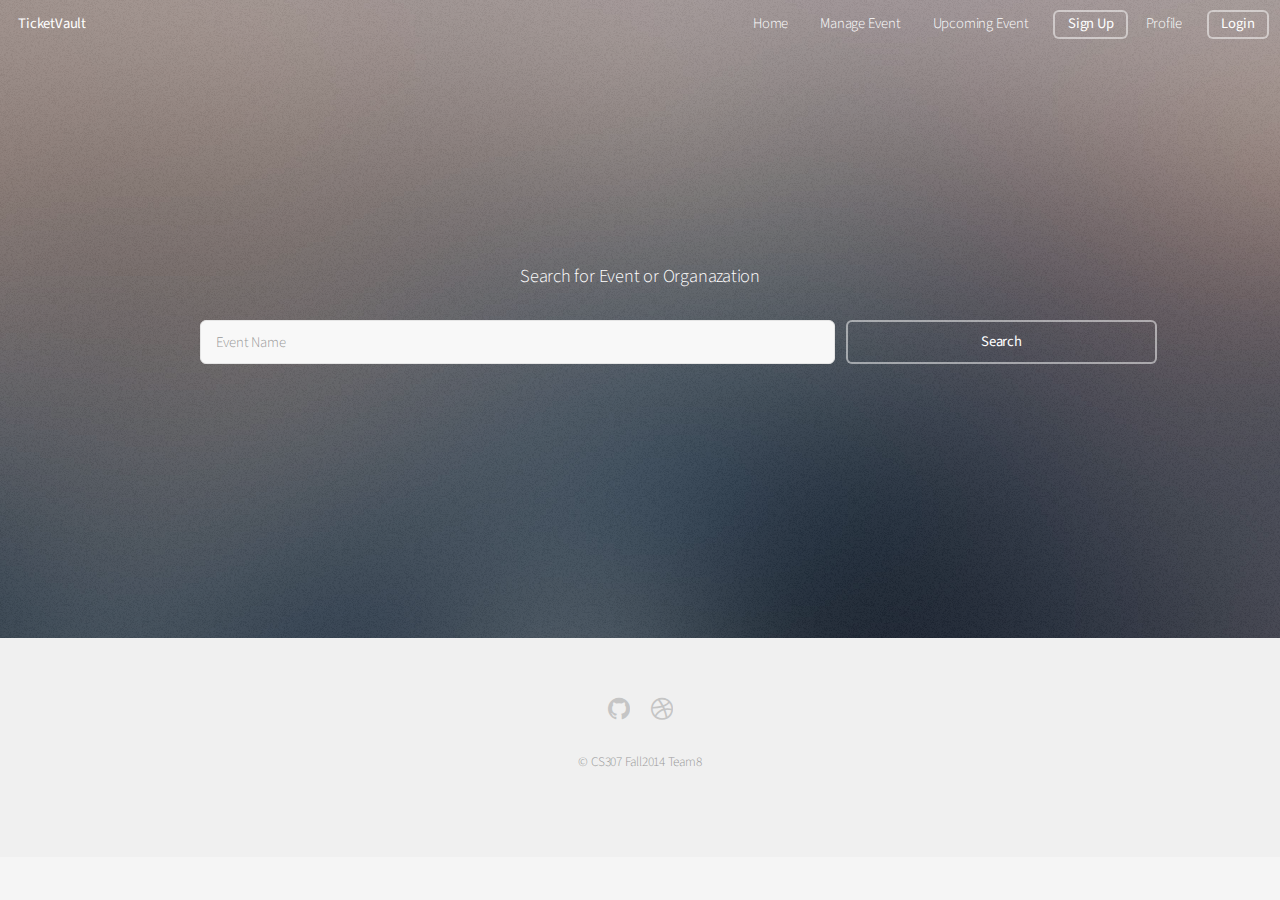
<file: HTML&CSS/index.html>
<!DOCTYPE HTML>
<!--
	Alpha by HTML5 UP
	html5up.net | @n33co
	Free for personal and commercial use under the CCA 3.0 license (html5up.net/license)
-->
<html>
	<head>
		<title>TicketVault</title>
		<meta http-equiv="content-type" content="text/html; charset=utf-8" />
		<meta name="description" content="" />
		<meta name="keywords" content="" />
		<!--[if lte IE 8]><script src="css/ie/html5shiv.js"></script><![endif]-->
		<script src="js/jquery.min.js"></script>
		<script src="js/jquery.dropotron.min.js"></script>
		<script src="js/jquery.scrollgress.min.js"></script>
		<script src="js/skel.min.js"></script>
		<script src="js/skel-layers.min.js"></script>
		<script src="js/init.js"></script>
		<script src="js/dropdown.js"></script>
		<noscript>
			<link rel="stylesheet" href="css/skel.css" />
			<link rel="stylesheet" href="css/style.css" />
			<link rel="stylesheet" href="css/style-wide.css" />
		</noscript>
		<!--[if lte IE 8]><link rel="stylesheet" href="css/ie/v8.css" /><![endif]-->
	</head>
	
	
	
	
	
	<body class="landing">
		<!-- Header -->
			<header id="header" class="alt">
				<h1><a href="index.html">TicketVault</a></h1>
				<nav id="nav">
					<ul>
						<li><a href="index.html" >Home</a></li>
						<li><a href="index.html" >Manage Event</a></li>
						<li><a href="index.html" >Upcoming Event</a></li>
						<li><a href="signup.html" class="button">Sign Up</a></li>
						<li><a href="profile.html" >Profile</a></li>
						<li><a href="login.html" class="button">Login</a></li>
					</ul>
				</nav>
			</header>
			
			

			
		<!-- banner -->
			<section id="banner">
				
				<p>Search for Event or Organazation</p>				
				<form>
					<div class="row uniform half collapse-at-2">
						<div class="6u">
							<input type="text"  placeholder="Event Name" />
						</div>
						<div class="3u">
							<input type="submit" value="Search" class="fit" />
						</div>
					</div>
				</form>
			</section>
			
		<!-- Footer -->
			<footer id="footer">
				<ul class="icons">
					<li><a href="https://github.com/TicketVault/TicketVault" class="icon fa-github"><span class="label">Github</span></a></li>
					<li><a href="https://www.cs.purdue.edu/homes/bxd/307/" class="icon fa-dribbble"><span class="label">Dribbble</span></a></li>

				<!--
					<li><a href="#" class="icon fa-twitter"><span class="label">Twitter</span></a></li>
					<li><a href="#" class="icon fa-facebook"><span class="label">Facebook</span></a></li>
					<li><a href="#" class="icon fa-instagram"><span class="label">Instagram</span></a></li>
					<li><a href="#" class="icon fa-github"><span class="label">Github</span></a></li>
					<li><a href="#" class="icon fa-dribbble"><span class="label">Dribbble</span></a></li>
					<li><a href="#" class="icon fa-google-plus"><span class="label">Google+</span></a></li>
					-->
				</ul>
				<ul class="copyright">
					<li>&copy; CS307 Fall2014 Team8</li>
				</ul>
			</footer>
						
	</body>
</html>
</file>
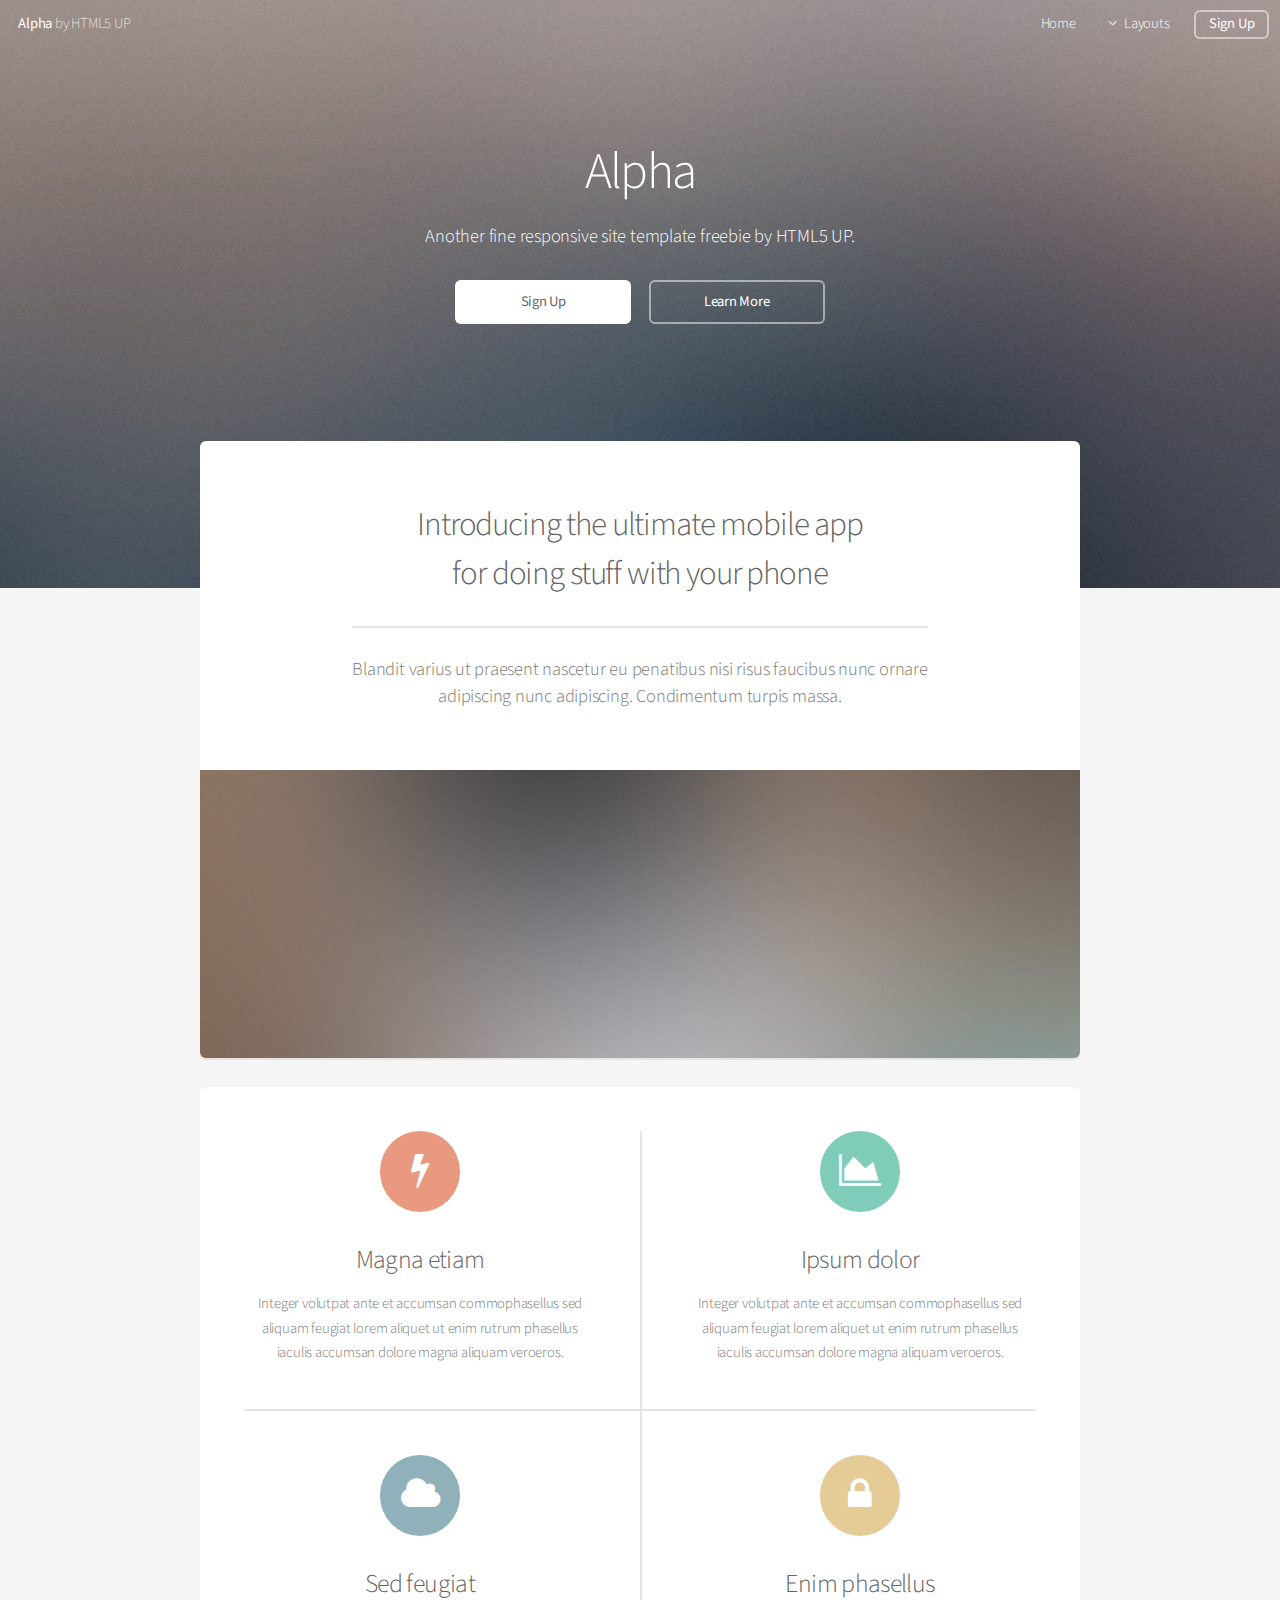
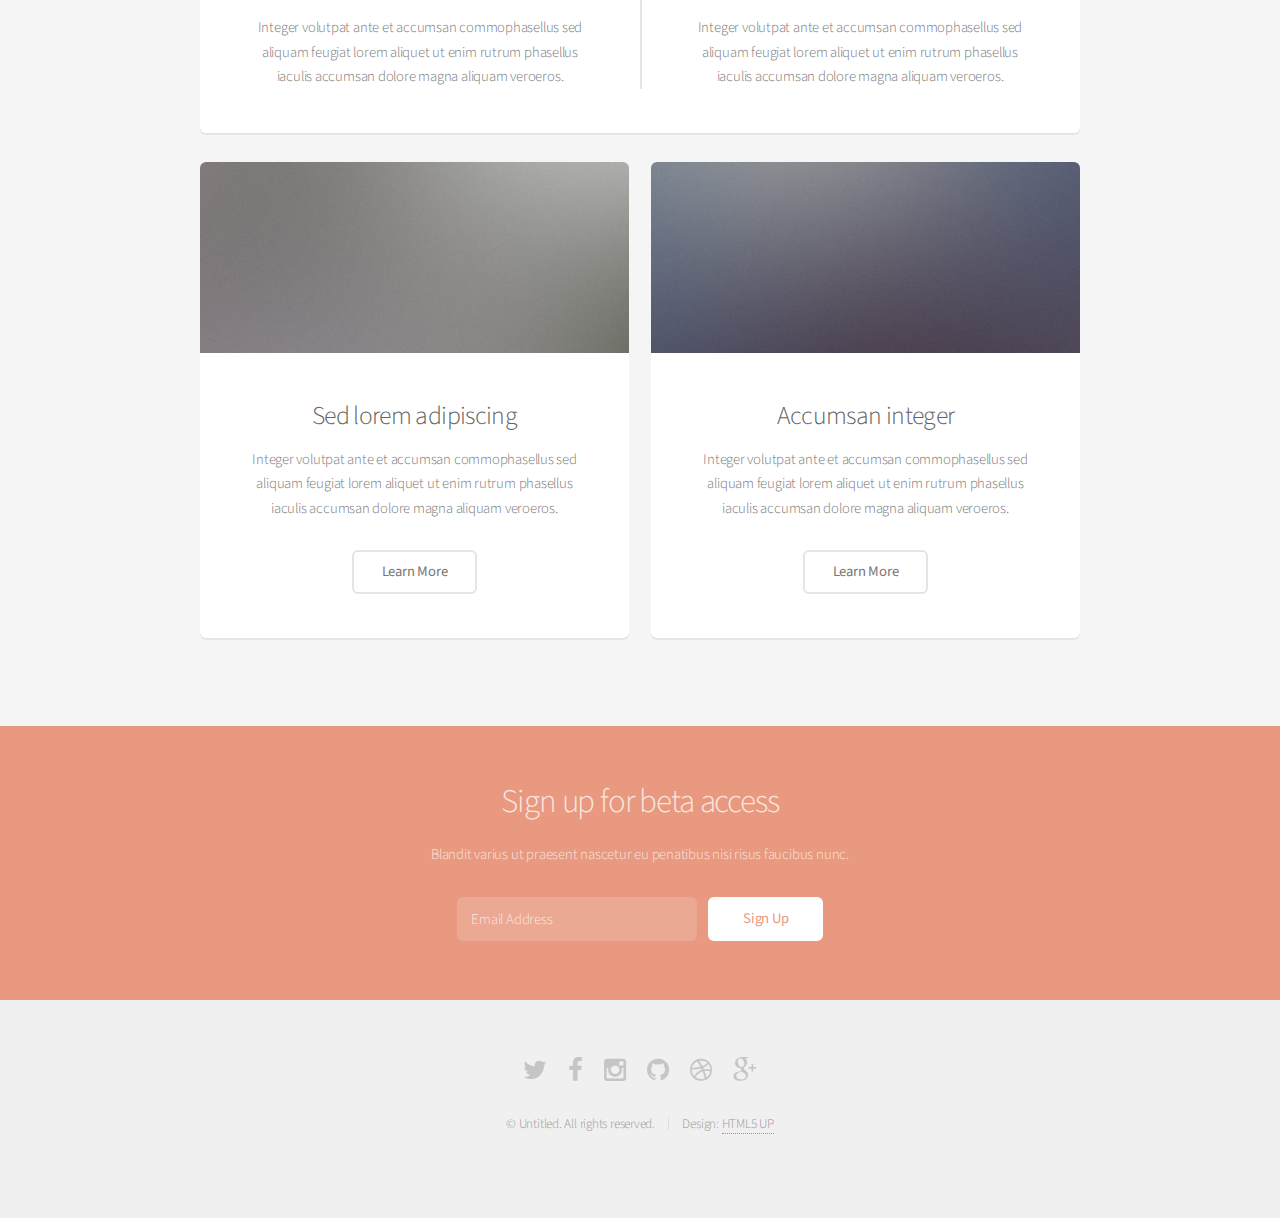
<file: Tamplate/index.html>
<!DOCTYPE HTML>
<!--
	Alpha by HTML5 UP
	html5up.net | @n33co
	Free for personal and commercial use under the CCA 3.0 license (html5up.net/license)
-->
<html>
	<head>
		<title>Alpha by HTML5 UP</title>
		<meta http-equiv="content-type" content="text/html; charset=utf-8" />
		<meta name="description" content="" />
		<meta name="keywords" content="" />
		<!--[if lte IE 8]><script src="css/ie/html5shiv.js"></script><![endif]-->
		<script src="js/jquery.min.js"></script>
		<script src="js/jquery.dropotron.min.js"></script>
		<script src="js/jquery.scrollgress.min.js"></script>
		<script src="js/skel.min.js"></script>
		<script src="js/skel-layers.min.js"></script>
		<script src="js/init.js"></script>
		<noscript>
			<link rel="stylesheet" href="css/skel.css" />
			<link rel="stylesheet" href="css/style.css" />
			<link rel="stylesheet" href="css/style-wide.css" />
		</noscript>
		<!--[if lte IE 8]><link rel="stylesheet" href="css/ie/v8.css" /><![endif]-->
	</head>
	<body class="landing">

		<!-- Header -->
			<header id="header" class="alt">
				<h1><a href="index.html">Alpha</a> by HTML5 UP</h1>
				<nav id="nav">
					<ul>
						<li><a href="index.html">Home</a></li>
						<li>
							<a href="" class="icon fa-angle-down">Layouts</a>
							<ul>
								<li><a href="generic.html">Generic</a></li>
								<li><a href="contact.html">Contact</a></li>
								<li><a href="elements.html">Elements</a></li>
								<li>
									<a href="">Submenu</a>
									<ul>
										<li><a href="#">Option One</a></li>
										<li><a href="#">Option Two</a></li>
										<li><a href="#">Option Three</a></li>
										<li><a href="#">Option Four</a></li>
									</ul>
								</li>
							</ul>
						</li>
						<li><a href="#" class="button">Sign Up</a></li>
					</ul>
				</nav>
			</header>

		<!-- Banner -->
			<section id="banner">
				<h2>Alpha</h2>
				<p>Another fine responsive site template freebie by HTML5 UP.</p>
				<ul class="actions">
					<li><a href="#" class="button special">Sign Up</a></li>
					<li><a href="#" class="button">Learn More</a></li>
				</ul>
			</section>

		<!-- Main -->
			<section id="main" class="container">
		
				<section class="box special">
					<header class="major">
						<h2>Introducing the ultimate mobile app
						<br />
						for doing stuff with your phone</h2>
						<p>Blandit varius ut praesent nascetur eu penatibus nisi risus faucibus nunc ornare<br />
						adipiscing nunc adipiscing. Condimentum turpis massa.</p>
					</header>
					<span class="image featured"><img src="images/pic01.jpg" alt="" /></span>
				</section>
						
				<section class="box special features">
					<div class="features-row">
						<section>
							<span class="icon major fa-bolt accent2"></span>
							<h3>Magna etiam</h3>
							<p>Integer volutpat ante et accumsan commophasellus sed aliquam feugiat lorem aliquet ut enim rutrum phasellus iaculis accumsan dolore magna aliquam veroeros.</p>
						</section>
						<section>
							<span class="icon major fa-area-chart accent3"></span>
							<h3>Ipsum dolor</h3>
							<p>Integer volutpat ante et accumsan commophasellus sed aliquam feugiat lorem aliquet ut enim rutrum phasellus iaculis accumsan dolore magna aliquam veroeros.</p>
						</section>
					</div>
					<div class="features-row">
						<section>
							<span class="icon major fa-cloud accent4"></span>
							<h3>Sed feugiat</h3>
							<p>Integer volutpat ante et accumsan commophasellus sed aliquam feugiat lorem aliquet ut enim rutrum phasellus iaculis accumsan dolore magna aliquam veroeros.</p>
						</section>
						<section>
							<span class="icon major fa-lock accent5"></span>
							<h3>Enim phasellus</h3>
							<p>Integer volutpat ante et accumsan commophasellus sed aliquam feugiat lorem aliquet ut enim rutrum phasellus iaculis accumsan dolore magna aliquam veroeros.</p>
						</section>
					</div>
				</section>
					
				<div class="row">
					<div class="6u">

						<section class="box special">
							<span class="image featured"><img src="images/pic02.jpg" alt="" /></span>
							<h3>Sed lorem adipiscing</h3>
							<p>Integer volutpat ante et accumsan commophasellus sed aliquam feugiat lorem aliquet ut enim rutrum phasellus iaculis accumsan dolore magna aliquam veroeros.</p>
							<ul class="actions">
								<li><a href="#" class="button alt">Learn More</a></li>
							</ul>
						</section>
						
					</div>
					<div class="6u">

						<section class="box special">
							<span class="image featured"><img src="images/pic03.jpg" alt="" /></span>
							<h3>Accumsan integer</h3>
							<p>Integer volutpat ante et accumsan commophasellus sed aliquam feugiat lorem aliquet ut enim rutrum phasellus iaculis accumsan dolore magna aliquam veroeros.</p>
							<ul class="actions">
								<li><a href="#" class="button alt">Learn More</a></li>
							</ul>
						</section>

					</div>
				</div>

			</section>
			
		<!-- CTA -->
			<section id="cta">
				
				<h2>Sign up for beta access</h2>
				<p>Blandit varius ut praesent nascetur eu penatibus nisi risus faucibus nunc.</p>
				
				<form>
					<div class="row uniform half collapse-at-2">
						<div class="8u">
							<input type="email" name="email" id="email" placeholder="Email Address" />
						</div>
						<div class="4u">
							<input type="submit" value="Sign Up" class="fit" />
						</div>
					</div>
				</form>
				
			</section>
			
		<!-- Footer -->
			<footer id="footer">
				<ul class="icons">
					<li><a href="#" class="icon fa-twitter"><span class="label">Twitter</span></a></li>
					<li><a href="#" class="icon fa-facebook"><span class="label">Facebook</span></a></li>
					<li><a href="#" class="icon fa-instagram"><span class="label">Instagram</span></a></li>
					<li><a href="#" class="icon fa-github"><span class="label">Github</span></a></li>
					<li><a href="#" class="icon fa-dribbble"><span class="label">Dribbble</span></a></li>
					<li><a href="#" class="icon fa-google-plus"><span class="label">Google+</span></a></li>
				</ul>
				<ul class="copyright">
					<li>&copy; Untitled. All rights reserved.</li><li>Design: <a href="http://html5up.net">HTML5 UP</a></li>
				</ul>
			</footer>

	</body>
</html>
</file>
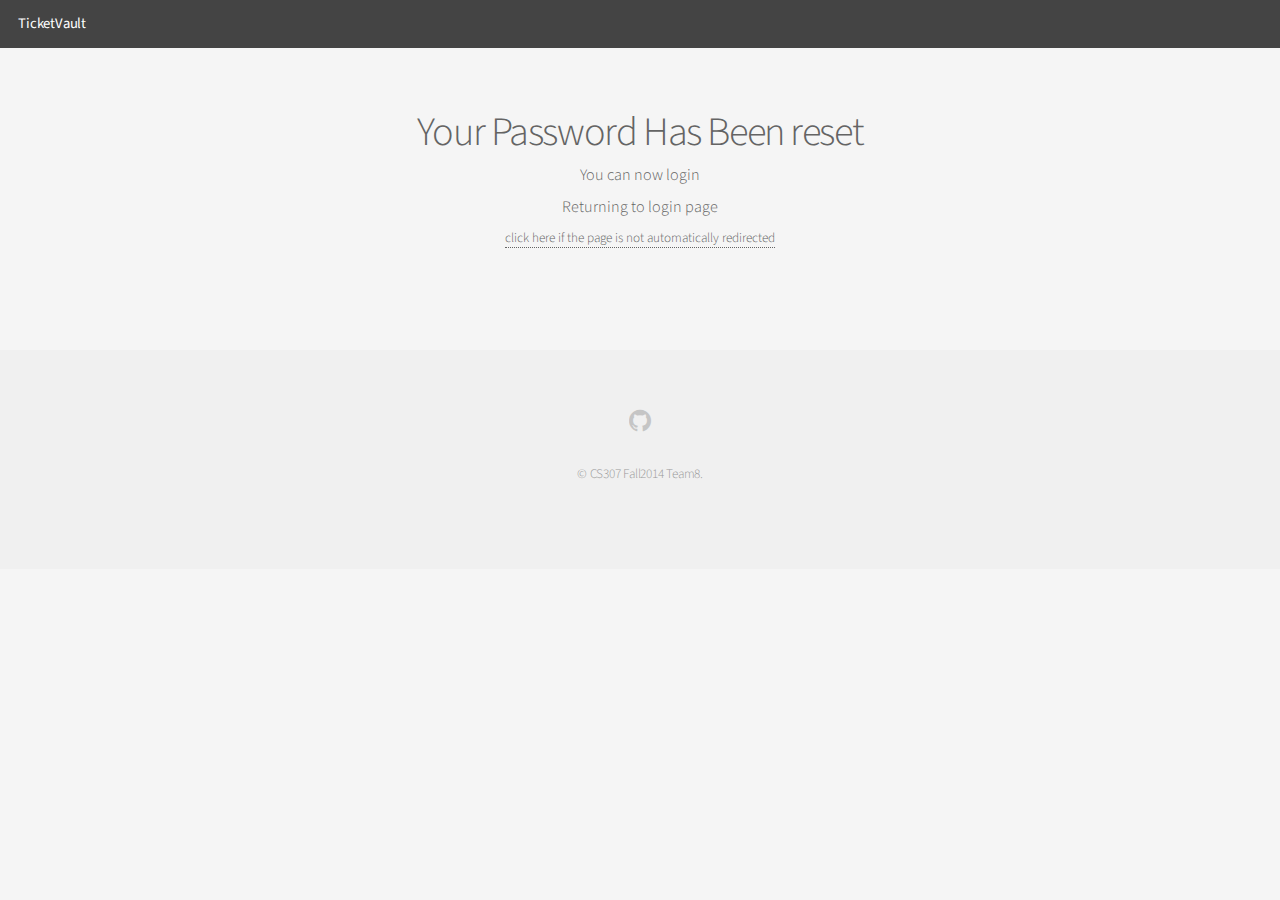
<file: HTML&CSS/change_pwd_ succeeds.html>
<!DOCTYPE HTML>
<!--
	Created by CS307 Team8 
	Using HTML5UP as tamplate
	Alpha by HTML5 UP
	html5up.net | @n33co
	Free for personal and commercial use under the CCA 3.0 license (html5up.net/license)
-->
<html>
	<head>
		<title>Succeeds - TicketVault</title>
		<meta http-equiv="content-type" content="text/html; charset=utf-8" />
		<meta name="description" content="" />
		<meta name="keywords" content="" />
		<!--[if lte IE 8]><script src="css/ie/html5shiv.js"></script><![endif]-->
		<script src="js/jquery.min.js"></script>
		<script src="js/jquery.dropotron.min.js"></script>
		<script src="js/jquery.scrollgress.min.js"></script>
		<script src="js/skel.min.js"></script>
		<script src="js/skel-layers.min.js"></script>
		<script src="js/init.js"></script>
		<noscript>
			<link rel="stylesheet" href="css/skel.css" />
			<link rel="stylesheet" href="css/style.css" />
			<link rel="stylesheet" href="css/style-wide.css" />
		</noscript>
		<!--[if lte IE 8]><link rel="stylesheet" href="css/ie/v8.css" /><![endif]-->
	</head>
	<body>
	
		<!-- Header -->
			<header id="header">
				<h1><a href="http://ticketvault.cu.cc">TicketVault</a></h1>
				
			</header>

		<!-- Main -->
			<section id="main" class="container small">
				<header>
					<h2>Your Password Has Been reset</h2>
					<h4>You can now login </h4>
					<h4></h4>
					<h4>Returning to login page</h4>
					<h5><a href="login.php">click here if the page is not automatically redirected</a></h5>
					<meta http-equiv="refresh" content="5;url=login.php" />
				</header>
				
			</section>
			
		<!-- Footer -->
			<footer id="footer">
				<ul class="icons">
					
					<li><a href="https://github.com/TicketVault/TicketVault" class="icon fa-github"><span class="label">Github</span></a></li>
				</ul>
				<ul class="copyright">
					<li>&copy; CS307 Fall2014 Team8.</li>
				</ul>
			</footer>

	</body>
</html>
</file>
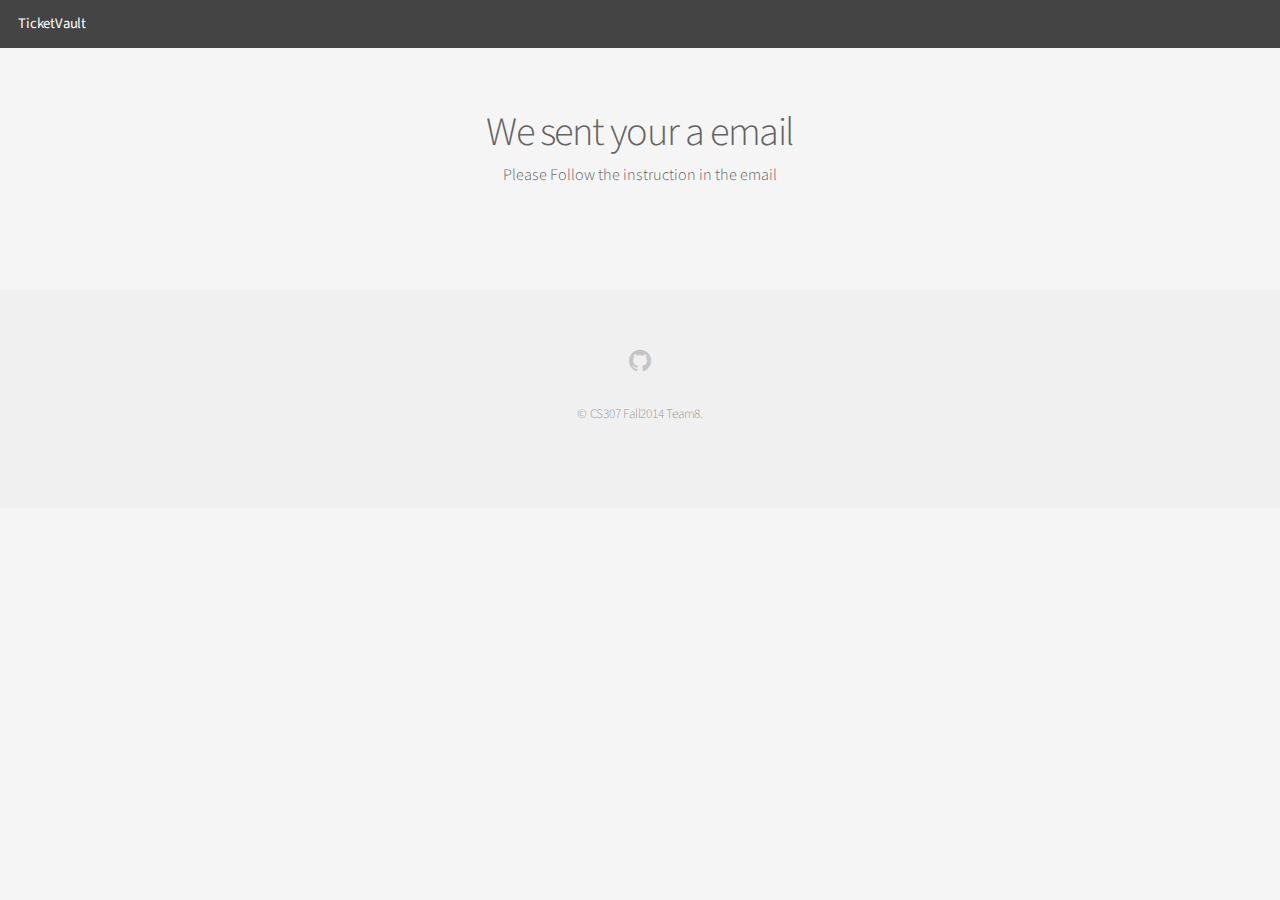
<file: HTML&CSS/change_pwd_emailsend.html>
<!DOCTYPE HTML>
<!--
	Created by CS307 Team8 
	Using HTML5UP as tamplate
	Alpha by HTML5 UP
	html5up.net | @n33co
	Free for personal and commercial use under the CCA 3.0 license (html5up.net/license)
-->
<html>
	<head>
		<title>Succeeds - TicketVault</title>
		<meta http-equiv="content-type" content="text/html; charset=utf-8" />
		<meta name="description" content="" />
		<meta name="keywords" content="" />
		<!--[if lte IE 8]><script src="css/ie/html5shiv.js"></script><![endif]-->
		<script src="js/jquery.min.js"></script>
		<script src="js/jquery.dropotron.min.js"></script>
		<script src="js/jquery.scrollgress.min.js"></script>
		<script src="js/skel.min.js"></script>
		<script src="js/skel-layers.min.js"></script>
		<script src="js/init.js"></script>
		<noscript>
			<link rel="stylesheet" href="css/skel.css" />
			<link rel="stylesheet" href="css/style.css" />
			<link rel="stylesheet" href="css/style-wide.css" />
		</noscript>
		<!--[if lte IE 8]><link rel="stylesheet" href="css/ie/v8.css" /><![endif]-->
	</head>
	<body>
	
		<!-- Header -->
			<header id="header">
				<h1><a href="http://ticketvault.cu.cc">TicketVault</a></h1>
				
			</header>

		<!-- Main -->
			<section id="main" class="container small">
				<header>
					<h2>We sent your a email</h2>
					<h4>Please Follow the instruction in the email</h4>
					<h4></h4>
				</header>
				
			</section>
			
		<!-- Footer -->
			<footer id="footer">
				<ul class="icons">
					
					<li><a href="https://github.com/TicketVault/TicketVault" class="icon fa-github"><span class="label">Github</span></a></li>
				</ul>
				<ul class="copyright">
					<li>&copy; CS307 Fall2014 Team8.</li>
				</ul>
			</footer>

	</body>
</html>
</file>
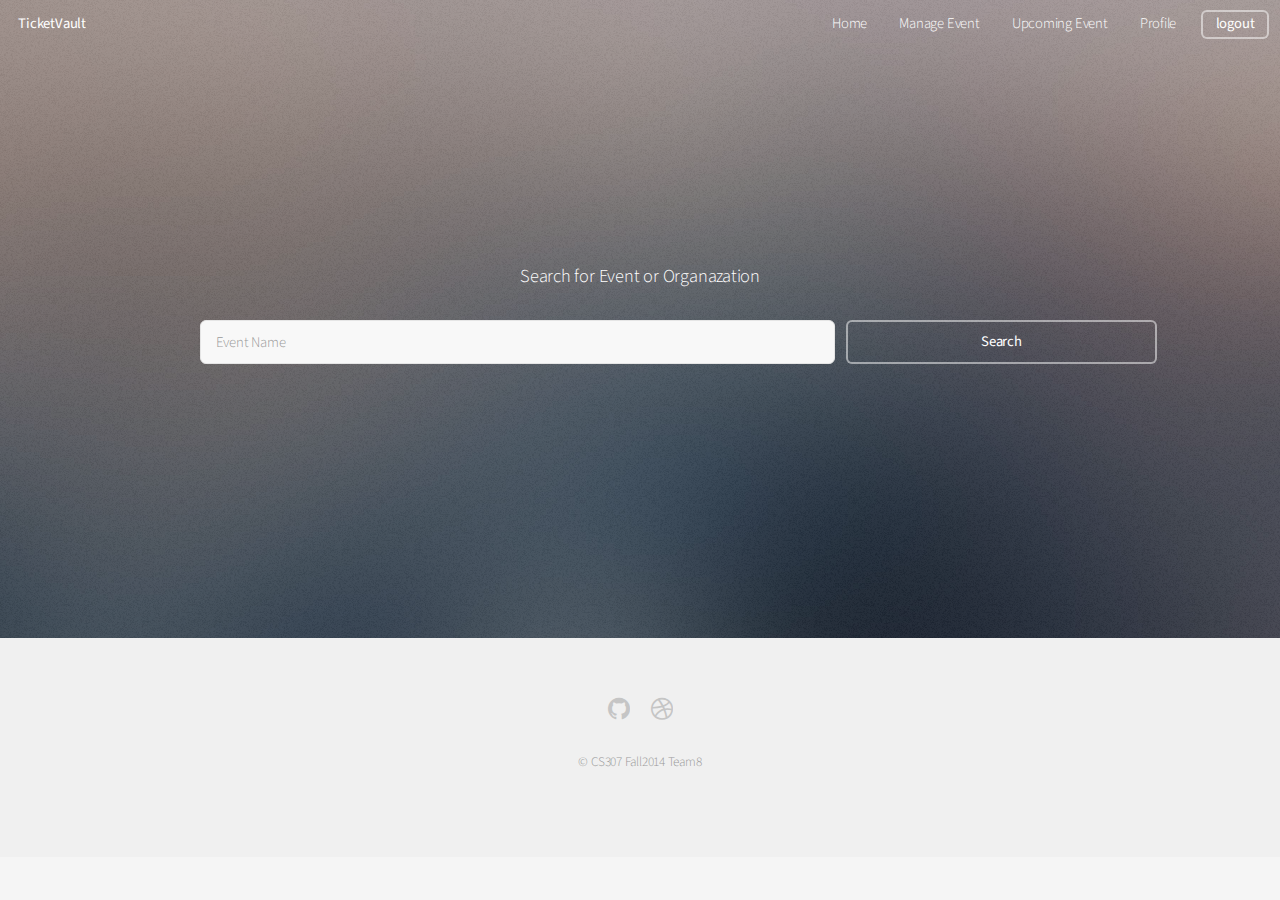
<file: HTML&CSS/index(loginMode).html>
<!DOCTYPE HTML>
<!--
	Alpha by HTML5 UP
	html5up.net | @n33co
	Free for personal and commercial use under the CCA 3.0 license (html5up.net/license)
-->
<html>
	<head>
		<title>TicketVault</title>
		<meta http-equiv="content-type" content="text/html; charset=utf-8" />
		<meta name="description" content="" />
		<meta name="keywords" content="" />
		<!--[if lte IE 8]><script src="css/ie/html5shiv.js"></script><![endif]-->
		<script src="js/jquery.min.js"></script>
		<script src="js/jquery.dropotron.min.js"></script>
		<script src="js/jquery.scrollgress.min.js"></script>
		<script src="js/skel.min.js"></script>
		<script src="js/skel-layers.min.js"></script>
		<script src="js/init.js"></script>
		<script src="js/dropdown.js"></script>
		<noscript>
			<link rel="stylesheet" href="css/skel.css" />
			<link rel="stylesheet" href="css/style.css" />
			<link rel="stylesheet" href="css/style-wide.css" />
		</noscript>
		<!--[if lte IE 8]><link rel="stylesheet" href="css/ie/v8.css" /><![endif]-->
	</head>
	
	
	
	
	
	<body class="landing">
		<!-- Header -->
			<header id="header" class="alt">
				<h1><a href="index.html">TicketVault</a></h1>
				<nav id="nav">
					<ul>
						<li><a href="index.html" >Home</a></li>
						<li><a href="index.html" >Manage Event</a></li>
						<li><a href="index.html" >Upcoming Event</a></li>
						<li><a href="profile.html" >Profile</a></li>
						<li><a href="" class="button">logout</a></li>
					</ul>
				</nav>
			</header>
			
			

			
		<!-- banner -->
			<section id="banner">
				
				<p>Search for Event or Organazation</p>				
				<form>
					<div class="row uniform half collapse-at-2">
						<div class="6u">
							<input type="text"  placeholder="Event Name" />
						</div>
						<div class="3u">
							<input type="submit" value="Search" class="fit" />
						</div>
					</div>
				</form>
			</section>
			
		<!-- Footer -->
			<footer id="footer">
				<ul class="icons">
					<li><a href="https://github.com/TicketVault/TicketVault" class="icon fa-github"><span class="label">Github</span></a></li>
					<li><a href="https://www.cs.purdue.edu/homes/bxd/307/" class="icon fa-dribbble"><span class="label">Dribbble</span></a></li>

				<!--
					<li><a href="#" class="icon fa-twitter"><span class="label">Twitter</span></a></li>
					<li><a href="#" class="icon fa-facebook"><span class="label">Facebook</span></a></li>
					<li><a href="#" class="icon fa-instagram"><span class="label">Instagram</span></a></li>
					<li><a href="#" class="icon fa-github"><span class="label">Github</span></a></li>
					<li><a href="#" class="icon fa-dribbble"><span class="label">Dribbble</span></a></li>
					<li><a href="#" class="icon fa-google-plus"><span class="label">Google+</span></a></li>
					-->
				</ul>
				<ul class="copyright">
					<li>&copy; CS307 Fall2014 Team8</li>
				</ul>
			</footer>
						
	</body>
</html>
</file>
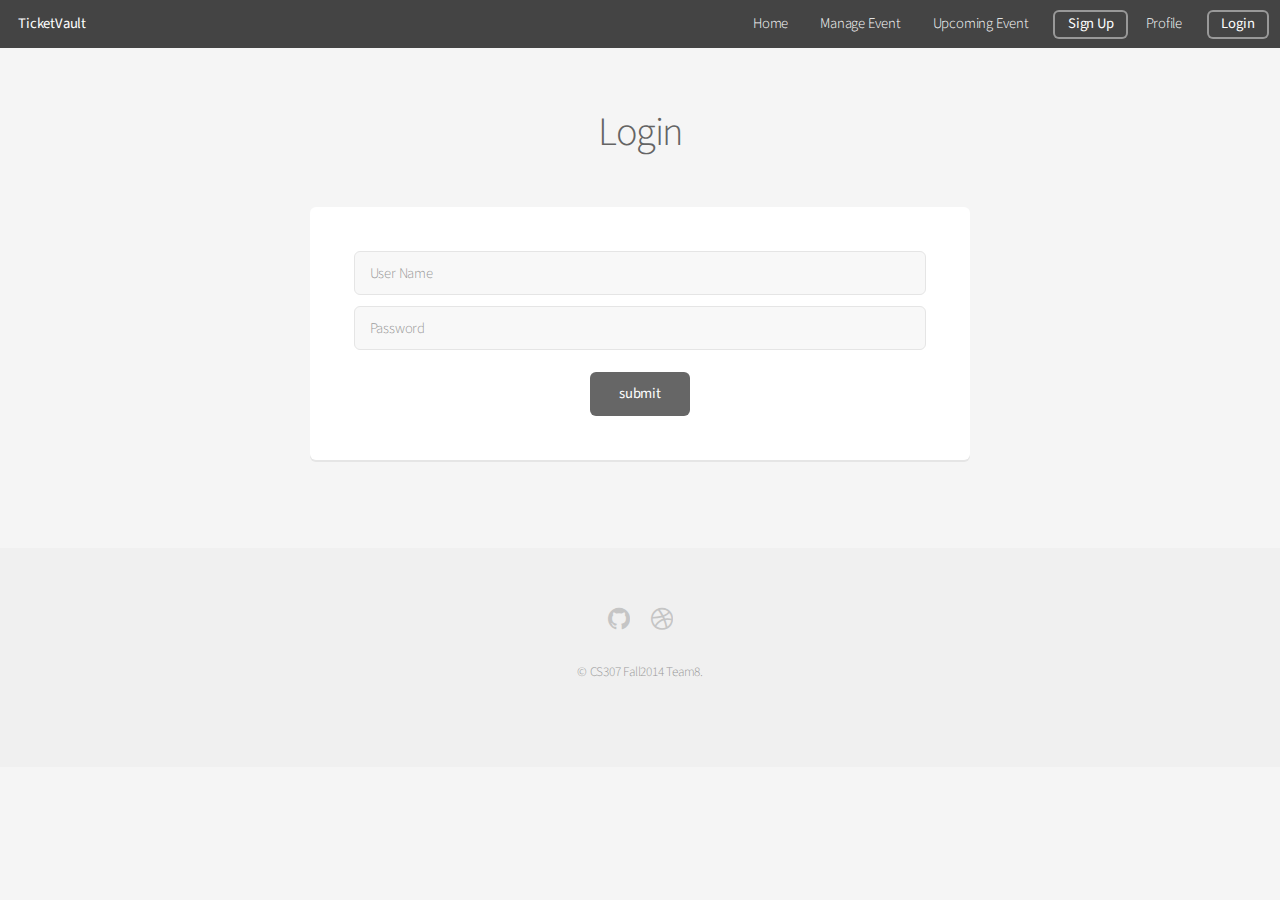
<file: HTML&CSS/login.html>
<!DOCTYPE HTML>
<!--
	Alpha by HTML5 UP
	html5up.net | @n33co
	Free for personal and commercial use under the CCA 3.0 license (html5up.net/license)
-->
<html>
	<head>
		<title>Signup - TicketVault</title>
		<meta http-equiv="content-type" content="text/html; charset=utf-8" />
		<meta name="description" content="" />
		<meta name="keywords" content="" />
		<!--[if lte IE 8]><script src="css/ie/html5shiv.js"></script><![endif]-->
		<script src="js/jquery.min.js"></script>
		<script src="js/jquery.dropotron.min.js"></script>
		<script src="js/jquery.scrollgress.min.js"></script>
		<script src="js/skel.min.js"></script>
		<script src="js/skel-layers.min.js"></script>
		<script src="js/init.js"></script>
        <script type="text/javascript">
			function ValidateForm(frm) {
				if (frm.username.value == "") {alert('Username is required.');frm.username.focus();return false;}
				if (frm.pwd.value == "") {alert('Password is required.');frm.pwd.focus();return false;}
			return true; 
		}
		</script>

		<noscript>
			<link rel="stylesheet" href="css/skel.css" />
			<link rel="stylesheet" href="css/style.css" />
			<link rel="stylesheet" href="css/style-wide.css" />
		</noscript>
		<!--[if lte IE 8]><link rel="stylesheet" href="css/ie/v8.css" /><![endif]-->
	</head>
	<body>

		<!-- Header -->
			<header id="header">
				<h1><a href="index.html">TicketVault</a></h1>
				<nav id="nav">
					<ul>
						<li><a href="index.html" >Home</a></li>
						<li><a href="index.html" >Manage Event</a></li>
						<li><a href="index.html" >Upcoming Event</a></li>
						<li><a href="signup.html" class="button">Sign Up</a></li>
						<li><a href="profile.html" >Profile</a></li>
						<li><a href="login.html" class="button">Login</a></li>
					</ul>
						</li>
					</ul>
				</nav>
			</header>

		<!-- Main -->
			<section id="main" class="container small">
				<header>
					<h2>Login</h2>
					
				</header>
				<div class="box">
					<form method="post" action="php/Login.php" onsubmit="return ValidateForm(this);">
						<div class="row uniform half">
							<div class="12u">
								<input type="text" name="username" id="username" value="" placeholder="User Name" />
							</div>
						</div>
						<div class="row uniform half">
							<div class="12u">
								<input type="password" name="password" id="pwd" value="" placeholder="Password" />
								<h5>  </h5>
							</div>
							</div>

						<div class="row uniform">
							<div class="12u">
								<ul class="actions align-center">
									
									<input type="submit" name = "submit" id="button" value="submit"/>
								</ul>
							</div>
						</div>
					</form>
				</div>
			</section>
			
		<!-- Footer -->
			<footer id="footer">
				<ul class="icons">
				<li><a href="https://github.com/TicketVault/TicketVault" class="icon fa-github"><span class="label">Github</span></a></li>
					<li><a href="https://www.cs.purdue.edu/homes/bxd/307/" class="icon fa-dribbble"><span class="label">Dribbble</span></a></li>

				</ul>
				<ul class="copyright">
					<li>&copy; CS307 Fall2014 Team8.</li>
				</ul>
			</footer>

	</body>
</html>
</file>
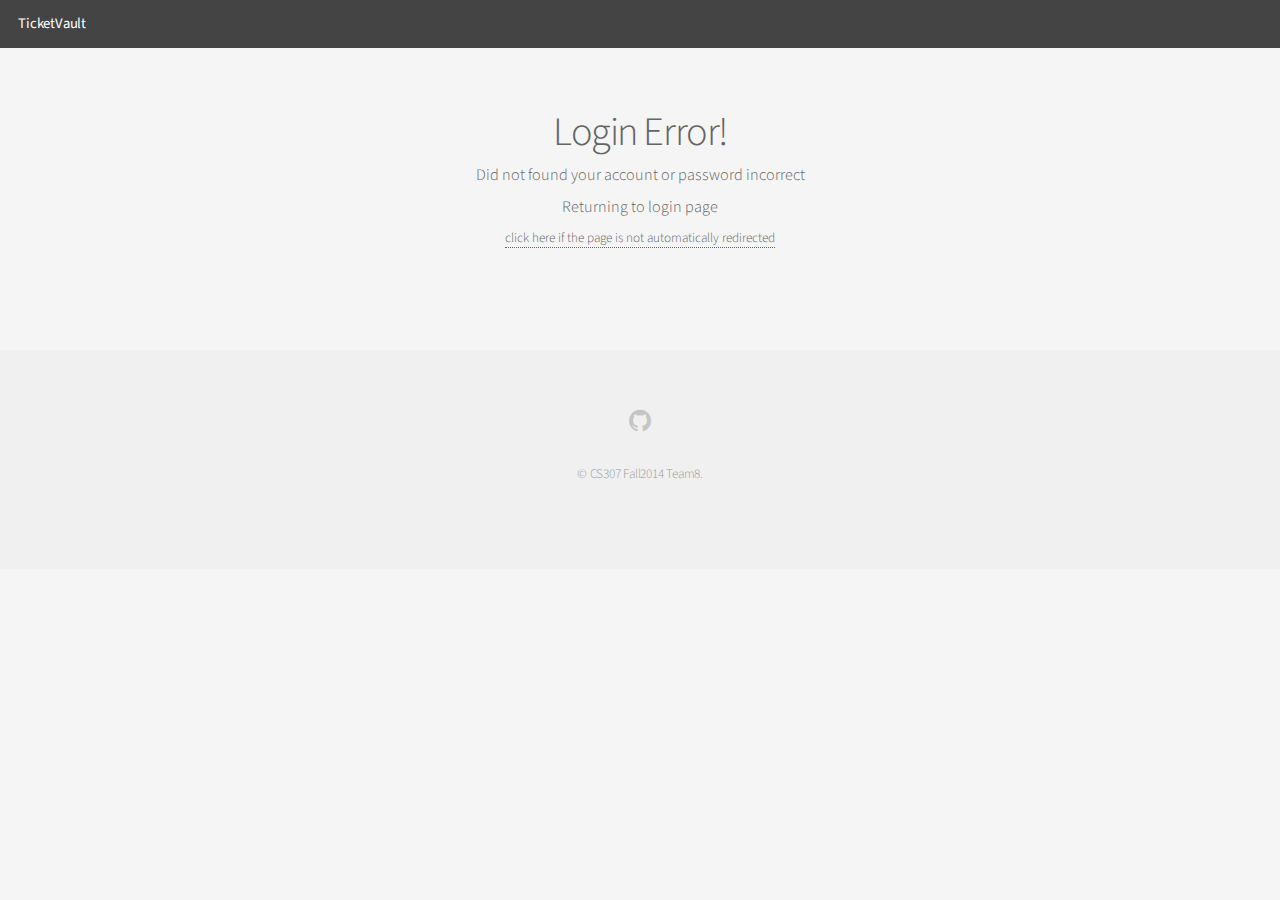
<file: HTML&CSS/loginerror.html>
<!DOCTYPE HTML>
<!--
	Created by CS307 Team8 
	Using HTML5UP as tamplate
	Alpha by HTML5 UP
	html5up.net | @n33co
	Free for personal and commercial use under the CCA 3.0 license (html5up.net/license)
-->
<html>
	<head>
		<title>LoginError - TicketVault</title>
		<meta http-equiv="content-type" content="text/html; charset=utf-8" />
		<meta name="description" content="" />
		<meta name="keywords" content="" />
		<!--[if lte IE 8]><script src="css/ie/html5shiv.js"></script><![endif]-->
		<script src="js/jquery.min.js"></script>
		<script src="js/jquery.dropotron.min.js"></script>
		<script src="js/jquery.scrollgress.min.js"></script>
		<script src="js/skel.min.js"></script>
		<script src="js/skel-layers.min.js"></script>
		<script src="js/init.js"></script>
		<noscript>
			<link rel="stylesheet" href="css/skel.css" />
			<link rel="stylesheet" href="css/style.css" />
			<link rel="stylesheet" href="css/style-wide.css" />
		</noscript>
		<!--[if lte IE 8]><link rel="stylesheet" href="css/ie/v8.css" /><![endif]-->
	</head>
	<body>
	
		<!-- Header -->
			<header id="header">
				<h1><a href="http://ticketvault.cu.cc">TicketVault</a></h1>
				
			</header>

		<!-- Main -->
			<section id="main" class="container small">
				<header>
					<h2>Login Error!</h2>
					<h4>Did not found your account or password incorrect </h4>
					<h4>Returning to login page</h4>
					<h5><a href="login.php">click here if the page is not automatically redirected</a></h5>
					<meta http-equiv="refresh" content="5;url=login.php" />
				</header>
				
			</section>
			
		<!-- Footer -->
			<footer id="footer">
				<ul class="icons">
					
					<li><a href="https://github.com/TicketVault/TicketVault" class="icon fa-github"><span class="label">Github</span></a></li>
				</ul>
				<ul class="copyright">
					<li>&copy; CS307 Fall2014 Team8.</li>
				</ul>
			</footer>

	</body>
</html>
</file>
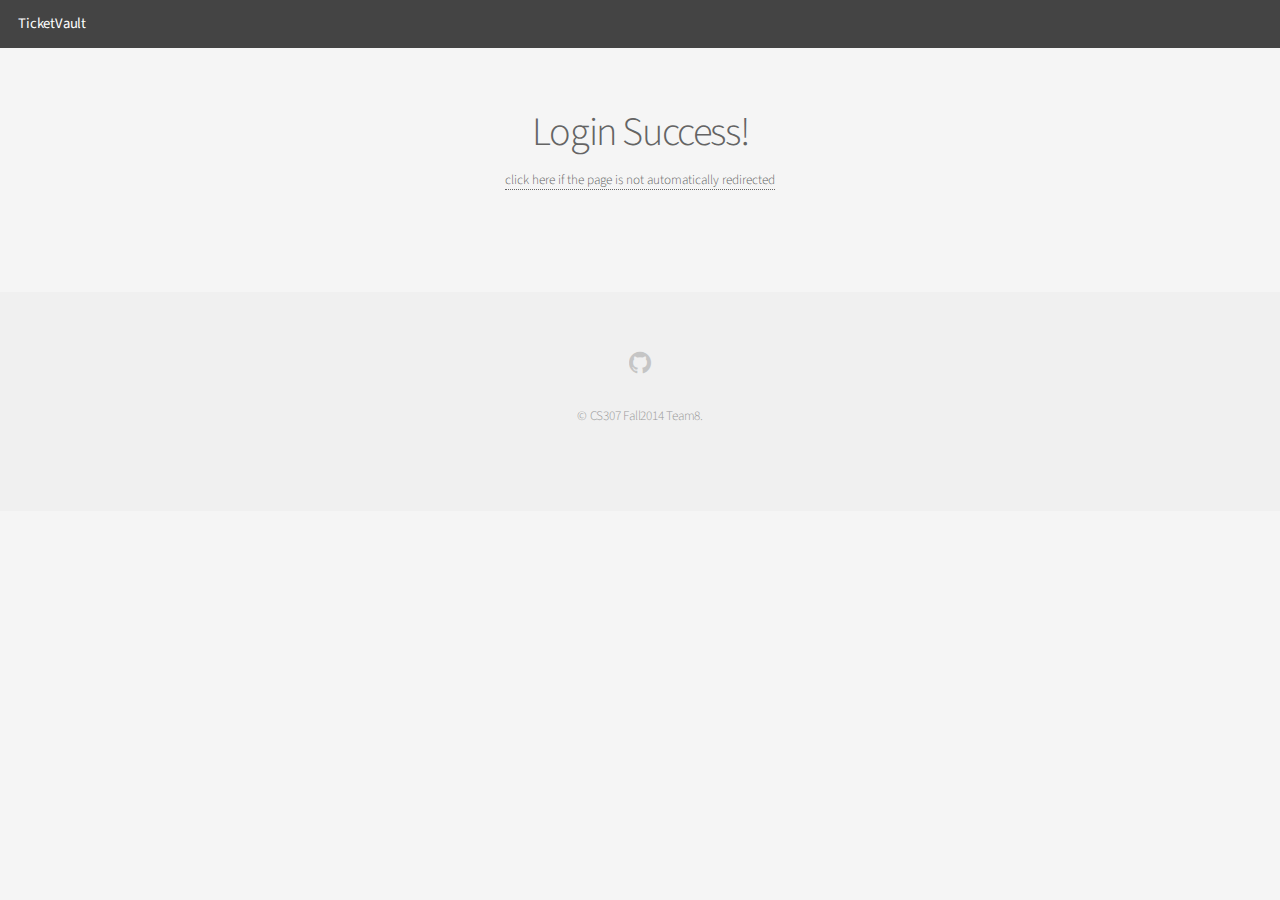
<file: HTML&CSS/loginsccess.html>
<!DOCTYPE HTML>
<!--
	Alpha by HTML5 UP
	html5up.net | @n33co
	Free for personal and commercial use under the CCA 3.0 license (html5up.net/license)
-->
<html>
	<head>
		<title>Success - TicketVault</title>
		<meta http-equiv="content-type" content="text/html; charset=utf-8" />
		<meta name="description" content="" />
		<meta name="keywords" content="" />
		<!--[if lte IE 8]><script src="css/ie/html5shiv.js"></script><![endif]-->
		<script src="js/jquery.min.js"></script>
		<script src="js/jquery.dropotron.min.js"></script>
		<script src="js/jquery.scrollgress.min.js"></script>
		<script src="js/skel.min.js"></script>
		<script src="js/skel-layers.min.js"></script>
		<script src="js/init.js"></script>
		<noscript>
			<link rel="stylesheet" href="css/skel.css" />
			<link rel="stylesheet" href="css/style.css" />
			<link rel="stylesheet" href="css/style-wide.css" />
		</noscript>
		<!--[if lte IE 8]><link rel="stylesheet" href="css/ie/v8.css" /><![endif]-->
	</head>
	<body>
	
		<!-- Header -->
			<header id="header">
				<h1><a href="index.html">TicketVault</a></h1>
				
			</header>

		<!-- Main -->
			<section id="main" class="container small">
				<header>
					<h2>Login Success!</h2>
					<h5> <h5>
					<h5><a href="profile.html">click here if the page is not automatically redirected</a></h5>
					<meta http-equiv="refresh" content="5;url=index(loginMode).html" />
				</header>
				
			</section>
			
		<!-- Footer -->
			<footer id="footer">
				<ul class="icons">
					
					<li><a href="https://github.com/TicketVault/TicketVault" class="icon fa-github"><span class="label">Github</span></a></li>
				</ul>
				<ul class="copyright">
					<li>&copy; CS307 Fall2014 Team8.</li>
				</ul>
			</footer>

	</body>
</html>
</file>
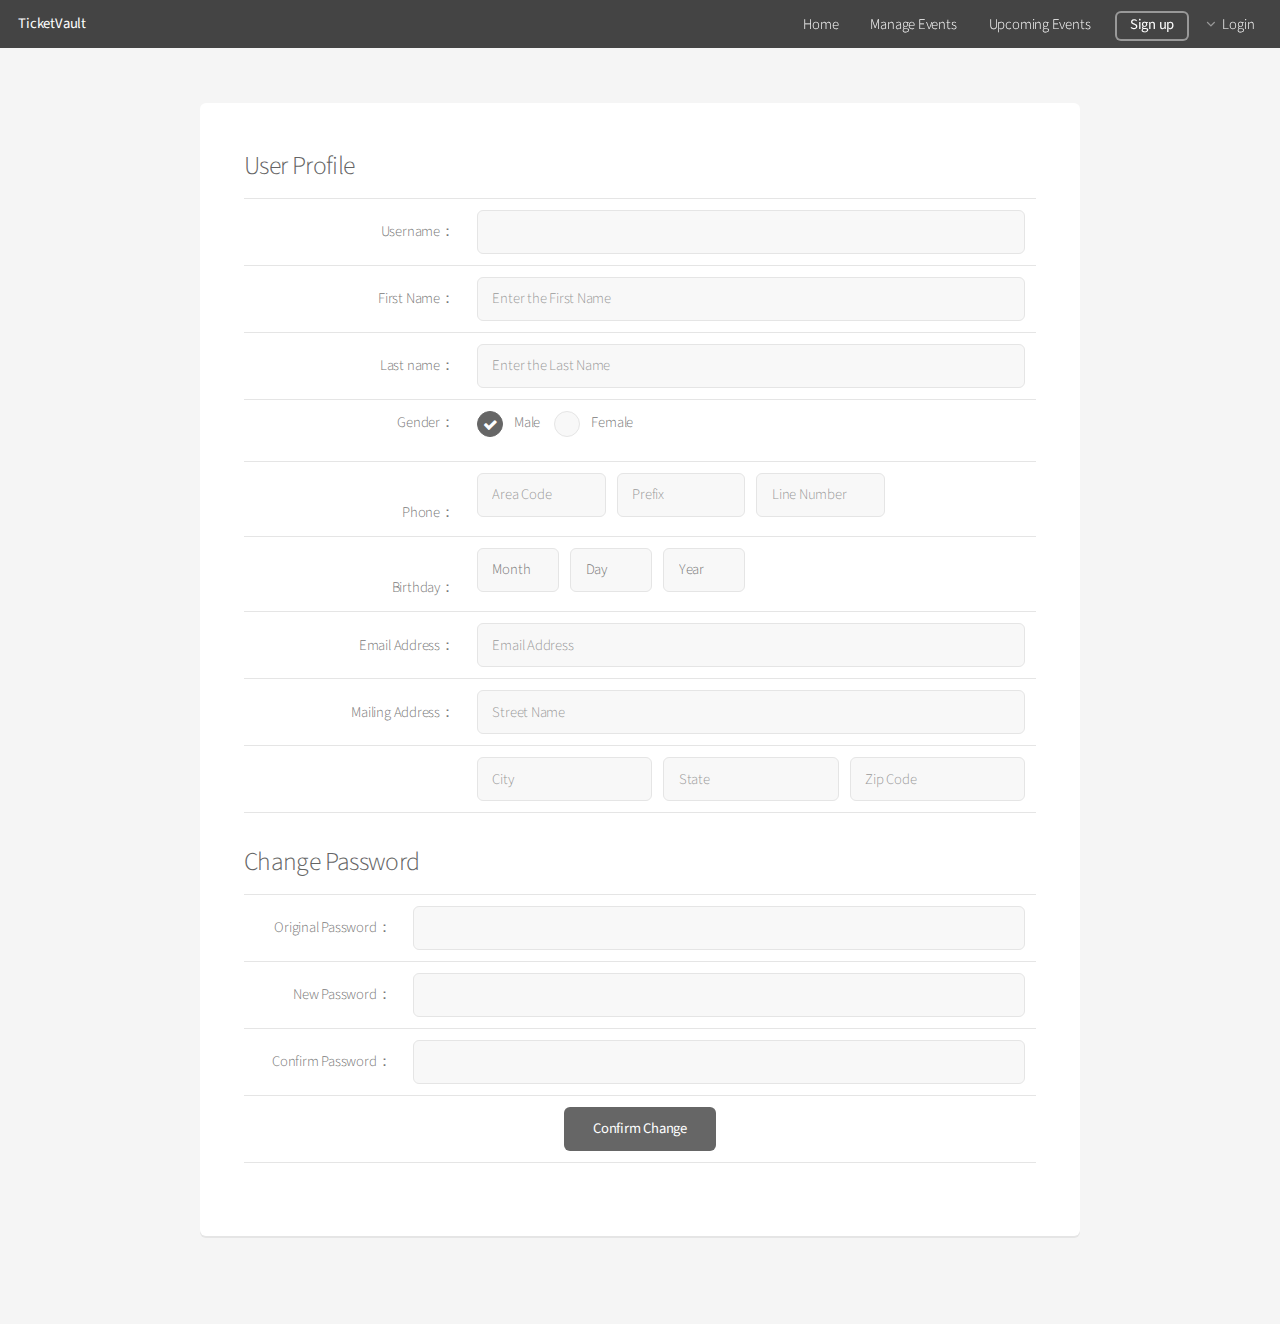
<file: HTML&CSS/profile(editMode ).html>
<!DOCTYPE HTML>
<!--
	Alpha by HTML5 UP
	html5up.net | @n33co
	Free for personal and commercial use under the CCA 3.0 license (html5up.net/license)
-->
<html>
	<head>
		<title>Profile - TicketVault</title>
		<meta http-equiv="content-type" content="text/html; charset=utf-8" />
		<meta name="description" content="" />
		<meta name="keywords" content="" />
		<!--[if lte IE 8]><script src="css/ie/html5shiv.js"></script><![endif]-->
		<script src="js/jquery.min.js"></script>
		<script src="js/jquery.dropotron.min.js"></script>
		<script src="js/jquery.scrollgress.min.js"></script>
		<script src="js/skel.min.js"></script>
		<script src="js/skel-layers.min.js"></script>
		<script src="js/init.js"></script>
		<noscript>
			<link rel="stylesheet" href="css/skel.css" />
			<link rel="stylesheet" href="css/style.css" />
			<link rel="stylesheet" href="css/style-wide.css" />
		</noscript>
		<!--[if lte IE 8]><link rel="stylesheet" href="css/ie/v8.css" /><![endif]-->
	</head>
	<body>

		<!-- Header -->
			<header id="header">
				<h1><a href="index.html">TicketVault</h1>
				<nav id="nav">
					<ul>
						<li><a href="index.html">Home</a></li>
						<li><a href="index.html">Manage Events</a></li>
						<li><a href="index.html">Upcoming Events</a></li>
						<li><a href="signup.html" class="button">Sign up</a></li>
								<li>
							<a href="" class="icon fa-angle-down">Login</a>
							<ul>
								<form>
									Username: <input type="text" name="firstname"><br>
									Password: <input type="password" name="pwd">
								</form>

							</ul>
						</li>
					</ul>
				</nav>
			</header>

		<!-- Main -->
			<section id="main" class="container">
			</div>
				<div class="row">
					<div class="12u">
						<section class="box">
							<h3>User Profile</h3>   
  <div id="right">
  
		<div class="us_contentBox">

			<table width="100%" border="0" cellpadding="5" cellspacing="1" bgcolor="#dddddd">

                <tr>
                  <td width="20%" align="right" bgcolor="#FFFFFF">Username： </td>
                  <td width="80%" align="left" bgcolor="#FFFFFF">
                  <input name="username" type="text" value=" " class="formBorder" readonly/>
                  </td>
                </tr>

                <tr>
                  <td width="20%" align="right" bgcolor="#FFFFFF">First Name： </td>
                  <td width="80%" align="left" bgcolor="#FFFFFF">
                  <input name="first name" type="text" value placeholder="Enter the First Name"/>
                  </td>
                </tr>
                
                <tr>
                  <td width="20%" align="right" bgcolor="#FFFFFF">Last name： </td>
                  <td width="80%" align="left" bgcolor="#FFFFFF">
                  <input name="last name" type="text" value placeholder="Enter the Last Name"/>
                  </td>
                </tr>
                <tr>
                  <td width="20%" align="right" bgcolor="#FFFFFF">Gender： </td>
                  <td width="80%" align="left" bgcolor="#FFFFFF">
                  <input id="Male" type="radio" name="gender" checked>
                  <label for="Male">Male</label>
                  <input id="Female" type="radio" name="gender">
                  <label for="Female">Female</label>
                  </td>
                </tr>
                
                <tr>
                  <td width="28%" align="right" bgcolor="#FFFFFF">Phone： </td>
                  <td width="72%" align="left" bgcolor="#FFFFFF">
                  <div class="row uniform half collpase-at-2">
                  <div class="3u">
                  <input name="area code" type="text" value placeholder="Area Code">
                  </div>
                  <div class="3u">
                  <input name="prefix" type="text" value placeholder="Prefix">
                  </div>
                  <div class="3u">
                  <input name="line number" type="text" value placeholder="Line Number">
                  </div>
                  </div>
                  </td>
                </tr>
                <tr>
                  <td width="28%" align="right" bgcolor="#FFFFFF">Birthday： </td>
                  <td width="72%" align="left" bgcolor="#FFFFFF">
                  <div class="row uniform half collpase-at-2">
                  <div class="2u">
                  <select name="birthdayMonth"></option><option value="Month" selected>Month</option><option value="January">January</option><option value="February">February</option><option value="March">March</option><option value="April">April</option><option value="May">May</option><option value="June">June</option><option value="July">July</option><option value="August">August</option><option value="September">September</option><option value="October">October</option><option value="November">November</option><option value="December">December</select>
                  </div>
                  <div class="2u">
                  <select name="birthdayDay"><option value="Day" selected>Day</option><option value="1">01</option><option value="2">02</option><option value="3">03</option><option value="4">04</option><option value="5">05</option><option value="6">06</option><option value="7">07</option><option value="8">08</option><option value="9">09</option><option value="10">10</option><option value="11">11</option><option value="12">12</option><option value="13">13</option><option value="14">14</option><option value="15">15</option><option value="16">16</option><option value="17">17</option><option value="18">18</option><option value="19">19</option><option value="20">20</option><option value="21">21</option><option value="22">22</option><option value="23">23</option><option value="24">24</option><option value="25">25</option><option value="26">26</option><option value="27">27</option><option value="28">28</option><option value="29">29</option><option value="30">30</option><option value="31">31</option></select>
                  </div>
                  <div class="2u">
                  <select name="birthdayYear"><option value="1954">1954</option><option value="1955">1955</option><option value="1956">1956</option><option value="1957">1957</option><option value="1958">1958</option><option value="1959">1959</option><option value="1960">1960</option><option value="1961">1961</option><option value="1962">1962</option><option value="1963">1963</option><option value="1964">1964</option><option value="1965">1965</option><option value="1966">1966</option><option value="1967">1967</option><option value="1968">1968</option><option value="1969">1969</option><option value="1970">1970</option><option value="1971">1971</option><option value="1972">1972</option><option value="1973">1973</option><option value="1974">1974</option><option value="1975">1975</option><option value="1976">1976</option><option value="1977">1977</option><option value="1978">1978</option><option value="1979">1979</option><option value="1980">1980</option><option value="1981">1981</option><option value="1982">1982</option><option value="1983">1983</option><option value="1984">1984</option><option value="1985">1985</option><option value="1986">1986</option><option value="1987">1987</option><option value="1988">1988</option><option value="1989">1989</option><option value="1990">1990</option><option value="1991">1991</option><option value="1992">1992</option><option value="1993">1993</option><option value="1994">1994</option><option value="1995">1995</option><option value="1996">1996</option><option value="1997">1997</option><option value="1998">1998</option><option value="1999">1999</option><option value="2000">2000</option><option value="2001">2001</option><option value="2002">2002</option><option value="2003">2003</option><option value="2004">2004</option><option value="2005">2005</option><option value="2006">2006</option><option value="2007">2007</option><option value="2008">2008</option><option value="2009">2009</option><option value="2010">2010</option><option value="2011">2011</option><option value="2012">2012</option><option value="2013">2013</option><option value="2014">2014</option><option value="2015">2015</option><option value="Year" selected>Year</option></select> 
                  	</div>
                    </div>
                	</td>
                </tr>
                
                <tr>
                  <td width="20%" align="right" bgcolor="#FFFFFF">Email Address： </td>
                  <td width="80" align="left" bgcolor="#FFFFFF">
                  <input name="email" type="text" value placeholder="Email Address"/>
                  </td>
                </tr>
                
                                <tr>
                  <td width="20%" align="right" bgcolor="#FFFFFF">Mailing Address： </td>
                  <td width="80" align="left" bgcolor="#FFFFFF">
                  <input name="street" type="text" value placeholder="Street Name"/>
                </td>
                <tr>
                  <td width="20%" align="right" bgcolor="#FFFFFF"></td>
                  <td width="80" align="left" bgcolor="#FFFFFF">
                  <div class="row uniform half collpase-at-2">
                  <div class="4u">
                  <input name="city" type="text" value placeholder="City"/>
                  </div>
                  <div class="4u">
                  <input name="State" type="text" value placeholder="State"/>
                  </div>
                  <div class="4u">
                  <input name="ZipCode" type="text" value placeholder="Zip Code"/>
                  </div>
                  </div>
                  </td>

		</table>
			<h3>Change Password</h3>
     		<table width="100%" border="0" cellpadding="5" cellspacing="1" bgcolor="#dddddd">
        		<tr>
        			<td width="20%" align="right" bgcolor="#FFFFFF">Original Password：</td>
        			<td width="80%" align="left" bgcolor="#FFFFFF"><input name="old_password" type="password" size="25"  class="formBorder" /></td>
				</tr>
				<tr>
        			<td width="20%" align="right" bgcolor="#FFFFFF">New Password：</td>
        			<td align="left" bgcolor="#FFFFFF"><input name="new_password" type="password" size="25"  class="formBorder" /></td>
				</tr>
        		<tr>
        			<td width="20%" align="right" bgcolor="#FFFFFF">Confirm Password：</td>
        			<td align="left" bgcolor="#FFFFFF"><input name="comfirm_password" type="password" size="25"  class="formBorder" /></td>
				</tr>
        		<tr>
      				<td colspan="2" align="center" bgcolor="#FFFFFF">
        			<input name="act" type="hidden" value="act_edit_password" />
        			<input name="submit" type="submit" class="bnt_number4" value="Confirm Change" />
					</td>
				</tr>
			</table>
   
		</div>
  
		</div>

	</div>

	</body>
</html>
</file>
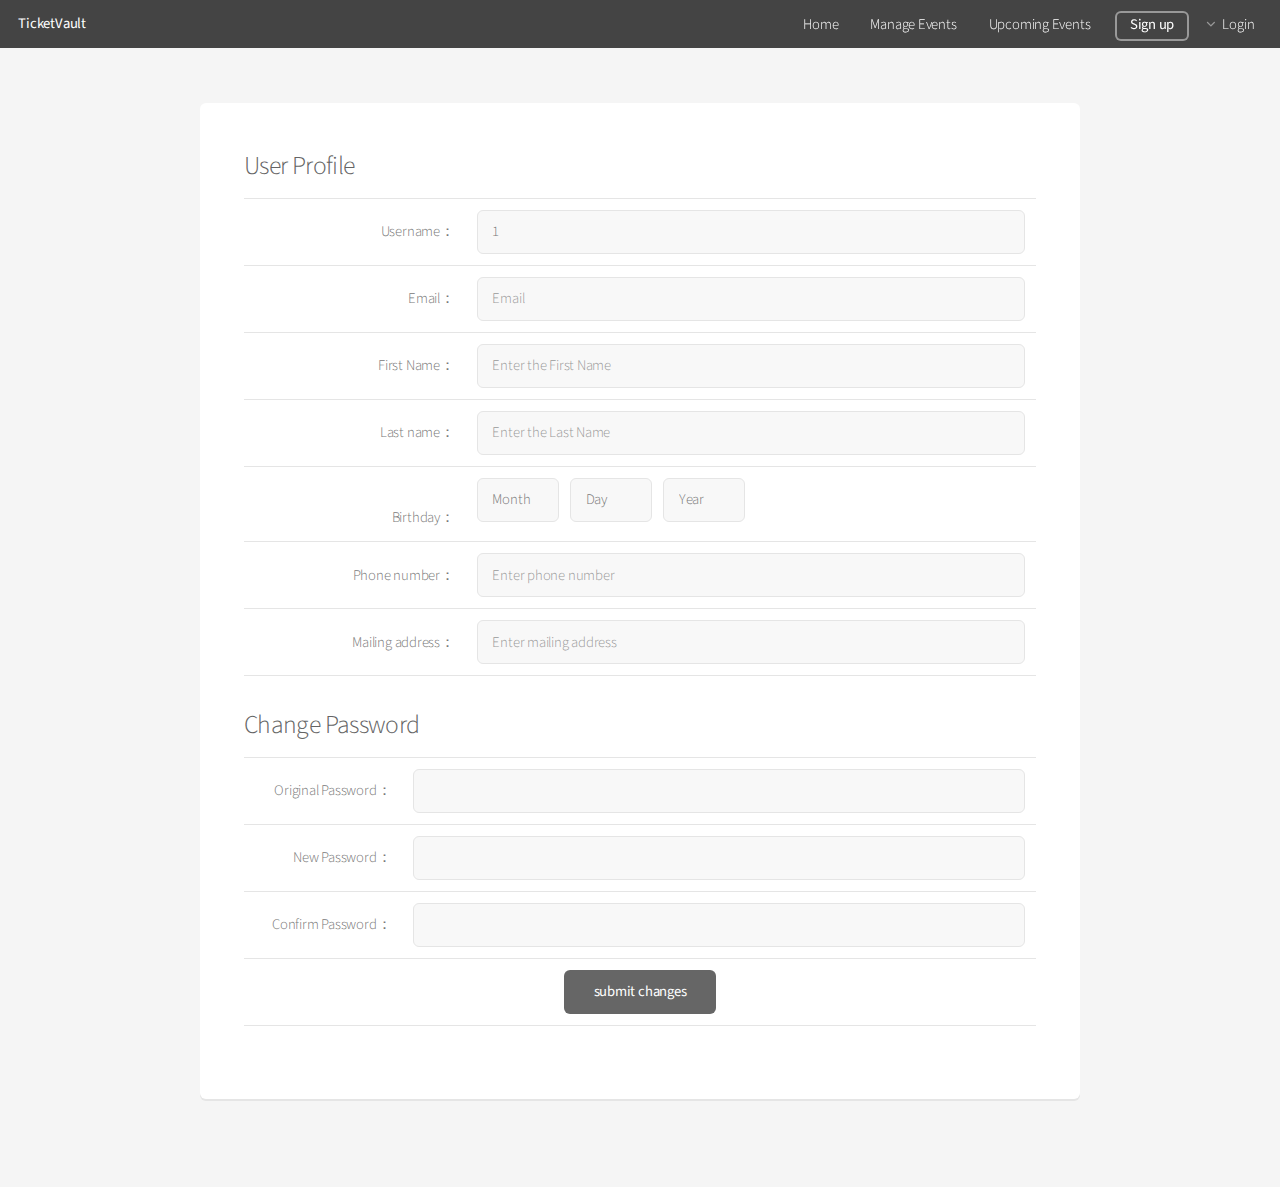
<file: HTML&CSS/profile(editMode).html>
<!DOCTYPE HTML>
<!--
	Alpha by HTML5 UP
	html5up.net | @n33co
	Free for personal and commercial use under the CCA 3.0 license (html5up.net/license)
-->
<html>
	<head>
		<title>Profile - TicketVault</title>
		<meta http-equiv="content-type" content="text/html; charset=utf-8" />
		<meta name="description" content="" />
		<meta name="keywords" content="" />
		<!--[if lte IE 8]><script src="css/ie/html5shiv.js"></script><![endif]-->
		<script src="js/jquery.min.js"></script>
		<script src="js/jquery.dropotron.min.js"></script>
		<script src="js/jquery.scrollgress.min.js"></script>
		<script src="js/skel.min.js"></script>
		<script src="js/skel-layers.min.js"></script>
		<script src="js/init.js"></script>
		<noscript>
			<link rel="stylesheet" href="css/skel.css" />
			<link rel="stylesheet" href="css/style.css" />
			<link rel="stylesheet" href="css/style-wide.css" />
		</noscript>
		<!--[if lte IE 8]><link rel="stylesheet" href="css/ie/v8.css" /><![endif]-->
	</head>
	<body>

		<!-- Header -->
			<header id="header">
				<h1><a href="index.html">TicketVault</h1>
				<nav id="nav">
					<ul>
						<li><a href="http://ticketvault.cu.cc">Home</a></li>
						<li><a href="">Manage Events</a></li>
						<li><a href="">Upcoming Events</a></li>
						<li><a href="signup.html" class="button">Sign up</a></li>
								<li>
							<a href="" class="icon fa-angle-down">Login</a>
							<ul>
								<form>
									Username: <input type="text" name="firstname"><br>
									Password: <input type="password" name="pwd">
								</form>

							</ul>
						</li>
					</ul>
				</nav>
			</header>

		<!-- Main -->
			<section id="main" class="container">
			</div>
				<div class="row">
					<div class="12u">
						<section class="box">
							<h3>User Profile</h3>   
  <div id="right">
  
		<div class="us_contentBox">
		
		<form method="post" action="profile(editMode).php">

			<table width="100%" border="0" cellpadding="5" cellspacing="1" bgcolor="#dddddd">

                <tr>
                  <td width="20%" align="right" bgcolor="#FFFFFF">Username： </td>
                  <td width="80%" align="left" bgcolor="#FFFFFF">
                  <input name="username" type="text" value="1" class="formBorder" readonly/>
                  </td>
                </tr>
				
				 <tr>
                  <td width="20%" align="right" bgcolor="#FFFFFF">Email： </td>
                  <td width="80" align="left" bgcolor="#FFFFFF">
                  <input name="email" type="text" value placeholder="Email"/>
                  </td>
                </tr>
                
                <tr>
                  <td width="20%" align="right" bgcolor="#FFFFFF">First Name： </td>
                  <td width="80%" align="left" bgcolor="#FFFFFF">
                  <input name="firstname" type="text" value placeholder="Enter the First Name"/>
                  </td>
                </tr>
                
                <tr>
                  <td width="20%" align="right" bgcolor="#FFFFFF">Last name： </td>
                  <td width="80%" align="left" bgcolor="#FFFFFF">
                  <input name="lastname" type="text" value placeholder="Enter the Last Name"/>
                  </td>
                </tr>
               
                
           
                <tr>
                  <td width="28%" align="right" bgcolor="#FFFFFF">Birthday： </td>
                  <td width="72%" align="left" bgcolor="#FFFFFF">
                  <div class="row uniform half collpase-at-2">
                  <div class="2u">
                  <select name="birthdayMonth"></option><option value="Month" selected>Month</option><option value="January">January</option><option value="February">February</option><option value="March">March</option><option value="April">April</option><option value="May">May</option><option value="June">June</option><option value="July">July</option><option value="August">August</option><option value="September">September</option><option value="October">October</option><option value="November">November</option><option value="December">December</select>
                  </div>
                  <div class="2u">
                  <select name="birthdayDay"><option value="Day" selected>Day</option><option value="1">01</option><option value="2">02</option><option value="3">03</option><option value="4">04</option><option value="5">05</option><option value="6">06</option><option value="7">07</option><option value="8">08</option><option value="9">09</option><option value="10">10</option><option value="11">11</option><option value="12">12</option><option value="13">13</option><option value="14">14</option><option value="15">15</option><option value="16">16</option><option value="17">17</option><option value="18">18</option><option value="19">19</option><option value="20">20</option><option value="21">21</option><option value="22">22</option><option value="23">23</option><option value="24">24</option><option value="25">25</option><option value="26">26</option><option value="27">27</option><option value="28">28</option><option value="29">29</option><option value="30">30</option><option value="31">31</option></select>
                  </div>
                  <div class="2u">
                  <select name="birthdayYear"><option value="1954">1954</option><option value="1955">1955</option><option value="1956">1956</option><option value="1957">1957</option><option value="1958">1958</option><option value="1959">1959</option><option value="1960">1960</option><option value="1961">1961</option><option value="1962">1962</option><option value="1963">1963</option><option value="1964">1964</option><option value="1965">1965</option><option value="1966">1966</option><option value="1967">1967</option><option value="1968">1968</option><option value="1969">1969</option><option value="1970">1970</option><option value="1971">1971</option><option value="1972">1972</option><option value="1973">1973</option><option value="1974">1974</option><option value="1975">1975</option><option value="1976">1976</option><option value="1977">1977</option><option value="1978">1978</option><option value="1979">1979</option><option value="1980">1980</option><option value="1981">1981</option><option value="1982">1982</option><option value="1983">1983</option><option value="1984">1984</option><option value="1985">1985</option><option value="1986">1986</option><option value="1987">1987</option><option value="1988">1988</option><option value="1989">1989</option><option value="1990">1990</option><option value="1991">1991</option><option value="1992">1992</option><option value="1993">1993</option><option value="1994">1994</option><option value="1995">1995</option><option value="1996">1996</option><option value="1997">1997</option><option value="1998">1998</option><option value="1999">1999</option><option value="2000">2000</option><option value="2001">2001</option><option value="2002">2002</option><option value="2003">2003</option><option value="2004">2004</option><option value="2005">2005</option><option value="2006">2006</option><option value="2007">2007</option><option value="2008">2008</option><option value="2009">2009</option><option value="2010">2010</option><option value="2011">2011</option><option value="2012">2012</option><option value="2013">2013</option><option value="2014">2014</option><option value="2015">2015</option><option value="Year" selected>Year</option></select> 
                  	</div>
                    </div>
                	</td>
                </tr>
                
                <tr>
                  <td width="20%" align="right" bgcolor="#FFFFFF">Phone number： </td>
                  <td width="80%" align="left" bgcolor="#FFFFFF">
                  <input name="phone" type="text" value placeholder="Enter phone number"/>
                  </td>
                </tr>
                
                <tr>
                  <td width="20%" align="right" bgcolor="#FFFFFF">Mailing address： </td>
                  <td width="80%" align="left" bgcolor="#FFFFFF">
                  <input name="address" type="text" value placeholder="Enter mailing address"/>
                  </td>
                </tr>
                 

		</table>
			<h3>Change Password</h3>
     		<table width="100%" border="0" cellpadding="5" cellspacing="1" bgcolor="#dddddd">
        		<tr>
        			<td width="20%" align="right" bgcolor="#FFFFFF">Original Password：</td>
        			<td width="80%" align="left" bgcolor="#FFFFFF"><input name="original_password" type="password" size="25"  class="formBorder" /></td>
				</tr>
				<tr>
        			<td width="20%" align="right" bgcolor="#FFFFFF">New Password：</td>
        			<td align="left" bgcolor="#FFFFFF"><input name="new_password" type="password" size="25"  class="formBorder" /></td>
				</tr>
        		<tr>
        			<td width="20%" align="right" bgcolor="#FFFFFF">Confirm Password：</td>
        			<td align="left" bgcolor="#FFFFFF"><input name="confirm_password" type="password" size="25"  class="formBorder" /></td>
				</tr>
        		<tr>
      				<td colspan="2" align="center" bgcolor="#FFFFFF">
        			<input name="act" type="hidden" value="act_edit_password" />
        			<input type="submit" name = "submit" id="button" value="submit changes"/>
					</td>
				</tr>
			</table>
   
		</div>
		</form>
  
		</div>

	</div>

	</body>
</html>
</file>
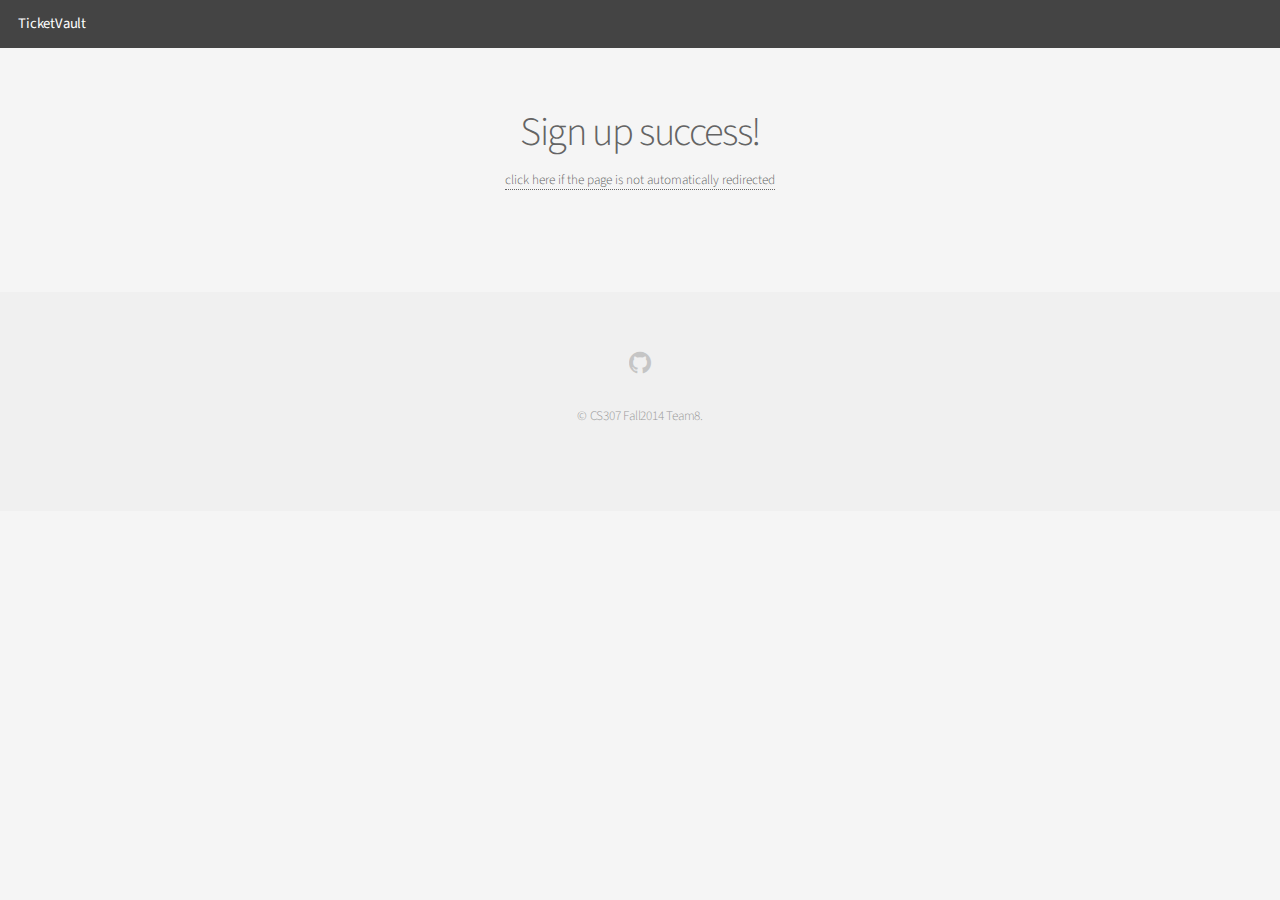
<file: HTML&CSS/signup-success.html>
<!DOCTYPE HTML>
<!--
	Alpha by HTML5 UP
	html5up.net | @n33co
	Free for personal and commercial use under the CCA 3.0 license (html5up.net/license)
-->
<html>
	<head>
		<title>Success_signup - TicketVault</title>
		<meta http-equiv="content-type" content="text/html; charset=utf-8" />
		<meta name="description" content="" />
		<meta name="keywords" content="" />
		<!--[if lte IE 8]><script src="css/ie/html5shiv.js"></script><![endif]-->
		<script src="js/jquery.min.js"></script>
		<script src="js/jquery.dropotron.min.js"></script>
		<script src="js/jquery.scrollgress.min.js"></script>
		<script src="js/skel.min.js"></script>
		<script src="js/skel-layers.min.js"></script>
		<script src="js/init.js"></script>
		<noscript>
			<link rel="stylesheet" href="css/skel.css" />
			<link rel="stylesheet" href="css/style.css" />
			<link rel="stylesheet" href="css/style-wide.css" />
		</noscript>
		<!--[if lte IE 8]><link rel="stylesheet" href="css/ie/v8.css" /><![endif]-->
	</head>
	<body>

		<!-- Header -->
			<header id="header">
				<h1><a href="index.html">TicketVault</a></h1>
				
			</header>

		<!-- Main -->
			<section id="main" class="container small">
				<header>
					<h2>Sign up success!</h2>
					<h5> <h5>
					<h5><a href="index.html">click here if the page is not automatically redirected</a></h5>
					<meta http-equiv="refresh" content="5;url=index.html" />
				</header>
				
			</section>
			
		<!-- Footer -->
			<footer id="footer">
				<ul class="icons">
					
					<li><a href="https://github.com/TicketVault/TicketVault" class="icon fa-github"><span class="label">Github</span></a></li>
				</ul>
				<ul class="copyright">
					<li>&copy; CS307 Fall2014 Team8.</li>
				</ul>
			</footer>

	</body>
</html>
</file>
<file: HTML&CSS/css/style-wide.css>
/*
	Alpha by HTML5 UP
	html5up.net | @n33co
	Free for personal and commercial use under the CCA 3.0 license (html5up.net/license)
*/

/* Basic */

	body, input, select, textarea {
		font-size: 13pt;
	}

/* Banner */

	#banner {
		padding: 18em 0 18em 0;
	}
</file>
<file: HTML&CSS/css/ie/v8.css>
/*
	Alpha by HTML5 UP
	html5up.net | @n33co
	Free for personal and commercial use under the CCA 3.0 license (html5up.net/license)
*/

/* Basic */

	pre, code {
		position: relative;
		-ms-behavior: url("css/ie/PIE.htc");
	}

/* Form */

	input[type="text"],
	input[type="password"],
	input[type="email"],
	select,
	textarea {
		position: relative;
		-ms-behavior: url("css/ie/PIE.htc");
		line-height: 3em;
	}

	input[type="checkbox"],
	input[type="radio"] {
		opacity: 1;
		z-index: auto;
	}

		input[type="checkbox"] + label:before,
		input[type="radio"] + label:before {
			display: none;
		}

/* Button */

	input[type="submit"],
	input[type="reset"],
	input[type="button"],
	.button {
		position: relative;
		-ms-behavior: url("css/ie/PIE.htc");
	}

		input[type="submit"].alt,
		input[type="reset"].alt,
		input[type="button"].alt,
		.button.alt {
			border: solid 2px #e5e5e5;
		}

/* Box */

	.box {
		position: relative;
		-ms-behavior: url("css/ie/PIE.htc");
	}

		.box .image.featured {
			margin: 2em 0;
			width: 100%;
		}

/* Icon */

	.icon.major {
		position: relative;
		-ms-behavior: url("css/ie/PIE.htc");
	}

/* Image */

	.image {
		position: relative;
		-ms-behavior: url("css/ie/PIE.htc");
	}

		.image img {
			position: relative;
			-ms-behavior: url("css/ie/PIE.htc");
		}

/* Header */

	#header nav > ul > li a {
		color: #fff;
		display: inline-block;
		text-decoration: none;
		border: 0;
	}

		#header nav > ul > li a.icon:before {
			color: #fff;
			margin-right: 0.5em;
		}

	#header.alt {
		color: #fff;
	}

		#header.alt nav > ul > li a:not(.button).icon:before {
			color: rgba(255, 255, 255, 0.75);
		}

		#header.alt nav > ul > li.active a:not(.button) {
			background-color: rgba(255, 255, 255, 0.2);
		}

	.dropotron {
		border: solid 1px #e5e5e5;
	}

		.dropotron.level-0 {
			margin-top: 0;
		}

			.dropotron.level-0:before {
				display: none;
			}

/* Banner */

	#banner {
		background-attachment: scroll;
		background-image: url("../../images/banner.jpg");
		background-position: auto;
		background-repeat: no-repeat;
		background-size: cover;
		-ms-behavior: url("css/ie/backgroundsize.min.htc");
	}

		#banner input[type="submit"],
		#banner input[type="reset"],
		#banner input[type="button"],
		#banner .button {
			border: solid 2px #fff;
		}

/* Main */

	#main {
		position: relative;
		z-index: 1;
	}

/* CTA */

	#cta input[type="text"],
	#cta input[type="password"],
	#cta input[type="email"],
	#cta select,
	#cta textarea {
		background: #e89980;
		border: solid 2px #fff;
	}

	#cta .formerize-placeholder {
		color: #fff !important;
	}
</file>
<file: Tamplate/css/style-wide.css>
/*
	Alpha by HTML5 UP
	html5up.net | @n33co
	Free for personal and commercial use under the CCA 3.0 license (html5up.net/license)
*/

/* Basic */

	body, input, select, textarea {
		font-size: 13pt;
	}

/* Banner */

	#banner {
		padding: 10em 0 18em 0;
	}
</file>
<file: Tamplate/css/ie/v8.css>
/*
	Alpha by HTML5 UP
	html5up.net | @n33co
	Free for personal and commercial use under the CCA 3.0 license (html5up.net/license)
*/

/* Basic */

	pre, code {
		position: relative;
		-ms-behavior: url("css/ie/PIE.htc");
	}

/* Form */

	input[type="text"],
	input[type="password"],
	input[type="email"],
	select,
	textarea {
		position: relative;
		-ms-behavior: url("css/ie/PIE.htc");
		line-height: 3em;
	}

	input[type="checkbox"],
	input[type="radio"] {
		opacity: 1;
		z-index: auto;
	}

		input[type="checkbox"] + label:before,
		input[type="radio"] + label:before {
			display: none;
		}

/* Button */

	input[type="submit"],
	input[type="reset"],
	input[type="button"],
	.button {
		position: relative;
		-ms-behavior: url("css/ie/PIE.htc");
	}

		input[type="submit"].alt,
		input[type="reset"].alt,
		input[type="button"].alt,
		.button.alt {
			border: solid 2px #e5e5e5;
		}

/* Box */

	.box {
		position: relative;
		-ms-behavior: url("css/ie/PIE.htc");
	}

		.box .image.featured {
			margin: 2em 0;
			width: 100%;
		}

/* Icon */

	.icon.major {
		position: relative;
		-ms-behavior: url("css/ie/PIE.htc");
	}

/* Image */

	.image {
		position: relative;
		-ms-behavior: url("css/ie/PIE.htc");
	}

		.image img {
			position: relative;
			-ms-behavior: url("css/ie/PIE.htc");
		}

/* Header */

	#header nav > ul > li a {
		color: #fff;
		display: inline-block;
		text-decoration: none;
		border: 0;
	}

		#header nav > ul > li a.icon:before {
			color: #fff;
			margin-right: 0.5em;
		}

	#header.alt {
		color: #fff;
	}

		#header.alt nav > ul > li a:not(.button).icon:before {
			color: rgba(255, 255, 255, 0.75);
		}

		#header.alt nav > ul > li.active a:not(.button) {
			background-color: rgba(255, 255, 255, 0.2);
		}

	.dropotron {
		border: solid 1px #e5e5e5;
	}

		.dropotron.level-0 {
			margin-top: 0;
		}

			.dropotron.level-0:before {
				display: none;
			}

/* Banner */

	#banner {
		background-attachment: scroll;
		background-image: url("../../images/banner.jpg");
		background-position: auto;
		background-repeat: no-repeat;
		background-size: cover;
		-ms-behavior: url("css/ie/backgroundsize.min.htc");
	}

		#banner input[type="submit"],
		#banner input[type="reset"],
		#banner input[type="button"],
		#banner .button {
			border: solid 2px #fff;
		}

/* Main */

	#main {
		position: relative;
		z-index: 1;
	}

/* CTA */

	#cta input[type="text"],
	#cta input[type="password"],
	#cta input[type="email"],
	#cta select,
	#cta textarea {
		background: #e89980;
		border: solid 2px #fff;
	}

	#cta .formerize-placeholder {
		color: #fff !important;
	}
</file>
<file: HTML&CSS/css/skel.css>
/* Resets (http://meyerweb.com/eric/tools/css/reset/ | v2.0 | 20110126 | License: none (public domain)) */

	html,body,div,span,applet,object,iframe,h1,h2,h3,h4,h5,h6,p,blockquote,pre,a,abbr,acronym,address,big,cite,code,del,dfn,em,img,ins,kbd,q,s,samp,small,strike,strong,sub,sup,tt,var,b,u,i,center,dl,dt,dd,ol,ul,li,fieldset,form,label,legend,table,caption,tbody,tfoot,thead,tr,th,td,article,aside,canvas,details,embed,figure,figcaption,footer,header,hgroup,menu,nav,output,ruby,section,summary,time,mark,audio,video{margin:0;padding:0;border:0;font-size:100%;font:inherit;vertical-align:baseline;}article,aside,details,figcaption,figure,footer,header,hgroup,menu,nav,section{display:block;}body{line-height:1;}ol,ul{list-style:none;}blockquote,q{quotes:none;}blockquote:before,blockquote:after,q:before,q:after{content:'';content:none;}table{border-collapse:collapse;border-spacing:0;}body{-webkit-text-size-adjust:none}

/* Box Model */

	*, *:before, *:after {
		-moz-box-sizing: border-box;
		-webkit-box-sizing: border-box;
		box-sizing: border-box;
	}

/* Container */

	body {
		/* min-width: (containers) */
		min-width: 60em;
	}

	.container {
		margin-left: auto;
		margin-right: auto;
		
		/* width: (containers) */
		width: 60em;
	}

	/* Modifiers */
	
		.container.small {
			/* width: (containers) * 0.75; */
			width: 45em;
		}

		.container.big {
			width: 100%;

			/* max-width: (containers) * 1.25; */
			max-width: 75em;

			/* min-width: (containers); */
			min-width: 60em;
		}

/* Grid */

	.\31 2u { width: 100% }
	.\31 1u { width: 91.6666666667% }
	.\31 0u { width: 83.3333333333% }
	.\39 u { width: 75% }
	.\38 u { width: 66.6666666667% }
	.\37 u { width: 58.3333333333% }
	.\36 u { width: 50% }
	.\35 u { width: 41.6666666667% }
	.\34 u { width: 33.3333333333% }
	.\33 u { width: 25% }
	.\32 u { width: 16.6666666667% }
	.\31 u { width: 8.3333333333% }
	.\-11u { margin-left: 91.6666666667% }
	.\-10u { margin-left: 83.3333333333% }
	.\-9u { margin-left: 75% }
	.\-8u { margin-left: 66.6666666667% }
	.\-7u { margin-left: 58.3333333333% }
	.\-6u { margin-left: 50% }
	.\-5u { margin-left: 41.6666666667% }
	.\-4u { margin-left: 33.3333333333% }
	.\-3u { margin-left: 25% }
	.\-2u { margin-left: 16.6666666667% }
	.\-1u { margin-left: 8.3333333333% }

	/* Rows */

		.row > * {
			float: left;
		}

		.row:after {
			content: '';
			display: block;
			clear: both;
			height: 0;
		}

		.row:first-child > * {
			padding-top: 0 !important;
		}

		/* Normal */

			.row > * {
				/* padding-left: (gutters.vertical) */
				padding-left: 2em;
			}

			.row + .row > * {
				/* padding: (gutters.horizontal) 0 0 (gutters.vertical) */
				padding: 0 0 0 2em;
			}

			.row {
				/* margin-left: -(gutters.vertical) */
				margin-left: -2em;
			}

			.row + .row.uniform > * {
				/* padding: (gutters.vertical) 0 0 (gutters.vertical) */
				padding: 0 0 0 2em;
			}

		/* Flush */

			.row.flush > * {
				padding-left: 0;
			}

			.row + .row.flush > * {
				padding: 0;
			}

			.row.flush {
				margin-left: 0;
			}

			.row + .row.uniform.flush > * {
				padding: 0;
			}

		/* Quarter */

			.row.quarter > * {
				/* padding-left: (gutters.vertical * 0.25) */
				padding-left: 0.5em;
			}

			.row + .row.quarter > * {
				/* padding: (gutters.horizontal * 0.25) 0 0 (gutters.vertical * 0.25) */
				padding: 0 0 0 0.5em;
			}

			.row.quarter {
				/* margin-left: -(gutters.vertical * 0.25) */
				margin-left: -0.5em;
			}

			.row + .row.uniform.quarter > * {
				/* padding: (gutters.vertical * 0.25) 0 0 (gutters.vertical * 0.25) */
				padding: 0 0 0 0.5em;
			}

		/* Half */

			.row.half > * {
				/* padding-left: (gutters.vertical * 0.5) */
				padding-left: 1em;
			}

			.row + .row.half > * {
				/* padding: (gutters.horizontal * 0.5) 0 0 (gutters.vertical * 0.5) */
				padding: 0 0 0 1em;
			}

			.row.half {
				/* margin-left: -(gutters.vertical * 0.5) */
				margin-left: -1em;
			}

			.row + .row.uniform.half > * {
				/* padding: (gutters.vertical * 0.5) 0 0 (gutters.vertical * 0.5) */
				padding: 0 0 0 1em;
			}

		/* One and (a) Half */

			.row.oneandhalf > * {
				/* padding-left: (gutters.vertical * 1.5) */
				padding-left: 3em;
			}

			.row + .row.oneandhalf > * {
				/* padding: (gutters.horizontal * 1.5) 0 0 (gutters.vertical * 1.5) */
				padding: 0 0 0 3em;
			}

			.row.oneandhalf {
				/* margin-left: -(gutters.vertical * 1.5) */
				margin-left: -3em;
			}

			.row + .row.uniform.oneandhalf > * {
				/* padding: (gutters.vertical * 1.5) 0 0 (gutters.vertical * 1.5) */
				padding: 0 0 0 3em;
			}

		/* Double */

			.row.double > * {
				/* padding-left: (gutters.vertical * 2) */
				padding-left: 4em;
			}

			.row + .row.double > * {
				/* padding: (gutters.horizontal * 2) 0 0 (gutters.vertical * 2) */
				padding: 0 0 0 4em;
			}

			.row.double {
				/* margin-left: -(gutters.vertical * 2) */
				margin-left: -4em;
			}

			.row + .row.uniform.double > * {
				/* padding: (gutters.vertical * 2) 0 0 (gutters.vertical * 2) */
				padding: 0 0 0 4em;
			}
</file>
<file: HTML&CSS/css/style.css>
@import url(font-awesome.min.css);
@import url("http://fonts.googleapis.com/css?family=Source+Sans+Pro:300,400,300italic,400italic");

/*
	Alpha by HTML5 UP
	html5up.net | @n33co
	Free for personal and commercial use under the CCA 3.0 license (html5up.net/license)
*/


/* Basic */

	body {
		background: #f5f5f5;
	}

	body, input, select, textarea {
		color: #777;
		font-family: "Source Sans Pro", sans-serif;
		font-size: 16pt;
		font-weight: 300;
		line-height: 1.65em;
		letter-spacing: -0.015em;
	}

	a {
		-moz-transition: color 0.2s ease-in-out, border-bottom-color 0.2s ease-in-out;
		-webkit-transition: color 0.2s ease-in-out, border-bottom-color 0.2s ease-in-out;
		-o-transition: color 0.2s ease-in-out, border-bottom-color 0.2s ease-in-out;
		-ms-transition: color 0.2s ease-in-out, border-bottom-color 0.2s ease-in-out;
		transition: color 0.2s ease-in-out, border-bottom-color 0.2s ease-in-out;
		border-bottom: dotted 1px;
		color: #e89980;
		text-decoration: none;
	}

		a:hover {
			border-bottom-color: transparent;
		}

	strong, b {
		color: #646464;
		font-weight: 400;
	}

	em, i {
		font-style: italic;
	}

	p {
		margin: 0 0 2em 0;
	}

	h1, h2, h3, h4, h5, h6 {
		color: #646464;
		font-weight: 300;
		line-height: 1em;
		margin: 0 0 0.5em 0;
	}

		h1 a, h2 a, h3 a, h4 a, h5 a, h6 a {
			color: inherit;
			text-decoration: none;
		}

	h2 {
		font-size: 2.25em;
		line-height: 1.5em;
		letter-spacing: -0.035em;
	}

	h3 {
		font-size: 1.75em;
		line-height: 1.5em;
		letter-spacing: -0.025em;
	}

	h4 {
		font-size: 1.1em;
		line-height: 1.5em;
		letter-spacing: 0;
	}

	h5 {
		font-size: 0.9em;
		line-height: 1.5em;
		letter-spacing: 0;
	}

	h6 {
		font-size: 0.7em;
		line-height: 1.5em;
		letter-spacing: 0;
	}

	sub {
		font-size: 0.8em;
		position: relative;
		top: 0.5em;
	}

	sup {
		font-size: 0.8em;
		position: relative;
		top: -0.5em;
	}

	hr {
		border: 0;
		border-bottom: solid 2px #e5e5e5;
		margin: 2em 0;
	}

		hr.major {
			margin: 3em 0;
		}

	blockquote {
		border-left: solid 4px #e5e5e5;
		font-style: italic;
		margin: 0 0 2em 0;
		padding: 0.5em 0 0.5em 2em;
	}

	pre {
		-webkit-overflow-scrolling: touch;
		background: #f8f8f8;
		border-radius: 6px;
		border: solid 1px #e5e5e5;
		font-family: monospace;
		font-size: 0.9em;
		line-height: 1.75em;
		margin: 0 0 2em 0;
		overflow-x: auto;
		padding: 1em 1.5em;
	}

	code {
		background: #f8f8f8;
		border-radius: 6px;
		border: solid 1px #e5e5e5;
		font-family: monospace;
		font-size: 0.9em;
		margin: 0 0.25em;
		padding: 0.25em 0.65em;
	}

	.align-left {
		text-align: left;
	}

	.align-center {
		text-align: center;
	}

	.align-right {
		text-align: right;
	}

/* Section/Article */

	section.special, article.special {
		text-align: center;
	}

	header p {
		color: #999;
		position: relative;
		margin: 0 0 1.5em 0;
		font-style: italic;
	}

	header h2 + p {
		font-size: 1.25em;
		margin-top: -1em;
		line-height: 1.5em;
	}

	header h3 + p {
		font-size: 1.1em;
		margin-top: -0.85em;
		line-height: 1.5em;
	}

	header h4 + p,
	header h5 + p,
	header h6 + p {
		font-size: 0.8em;
		margin-top: -0.5em;
		line-height: 1.5em;
	}

	header.major {
		padding: 1em 0;
		text-align: center;
	}

		header.major h2 {
			margin: 0;
		}

		header.major p {
			display: inline-block;
			border-top: solid 2px #e5e5e5;
			color: #777;
			margin: 1.5em 0 0 0;
			padding: 1.5em 0 0 0;
			font-style: normal;
		}

/* Form */

	form {
		margin: 0 0 2em 0;
	}

	label {
		color: #646464;
		display: block;
		font-size: 0.9em;
		font-weight: 300;
		margin: 0 0 1em 0;
	}

	input[type="text"],
	input[type="password"],
	input[type="email"],
	select,
	textarea {
		-moz-appearance: none;
		-webkit-appearance: none;
		-o-appearance: none;
		-ms-appearance: none;
		appearance: none;
		background: #f8f8f8;
		border-radius: 6px;
		border: solid 1px #e5e5e5;
		color: inherit;
		display: block;
		outline: 0;
		padding: 0 1em;
		text-decoration: none;
		width: 100%;
	}

		input[type="text"]:invalid,
		input[type="password"]:invalid,
		input[type="email"]:invalid,
		select:invalid,
		textarea:invalid {
			box-shadow: none;
		}

		input[type="text"]:focus,
		input[type="password"]:focus,
		input[type="email"]:focus,
		select:focus,
		textarea:focus {
			border-color: #e89980;
			box-shadow: 0 0 0 2px #e89980;
		}

	.select-wrapper {
		text-decoration: none;
		display: block;
		position: relative;
	}

		.select-wrapper:before {
			-moz-osx-font-smoothing: grayscale;
			-webkit-font-smoothing: antialiased;
			font-family: FontAwesome;
			font-style: normal;
			font-weight: normal;
			text-transform: none !important;
		}

		.select-wrapper:before {
			color: #e5e5e5;
			content: '\f078';
			display: block;
			height: 3em;
			line-height: 3em;
			pointer-events: none;
			position: absolute;
			right: 0;
			text-align: center;
			top: 0;
			width: 3em;
		}

		.select-wrapper select::-ms-expand {
			display: none;
		}

	input[type="text"],
	input[type="password"],
	input[type="email"],
	select {
		height: 3em;
	}

	textarea {
		padding: 0.75em 1em;
	}

	input[type="checkbox"],
	input[type="radio"] {
		-moz-appearance: none;
		-webkit-appearance: none;
		-o-appearance: none;
		-ms-appearance: none;
		appearance: none;
		display: block;
		float: left;
		margin-right: -2em;
		opacity: 0;
		width: 1em;
		z-index: -1;
	}

		input[type="checkbox"] + label,
		input[type="radio"] + label {
			text-decoration: none;
			color: #777;
			cursor: pointer;
			display: inline-block;
			font-size: 1em;
			font-weight: 300;
			padding-left: 2.55em;
			padding-right: 0.75em;
			position: relative;
		}

			input[type="checkbox"] + label:before,
			input[type="radio"] + label:before {
				-moz-osx-font-smoothing: grayscale;
				-webkit-font-smoothing: antialiased;
				font-family: FontAwesome;
				font-style: normal;
				font-weight: normal;
				text-transform: none !important;
			}

			input[type="checkbox"] + label:before,
			input[type="radio"] + label:before {
				background: #f8f8f8;
				border-radius: 6px;
				border: solid 1px #e5e5e5;
				content: '';
				display: inline-block;
				height: 1.8em;
				left: 0;
				line-height: 1.725em;
				position: absolute;
				text-align: center;
				top: 0;
				width: 1.8em;
			}

		input[type="checkbox"]:checked + label:before,
		input[type="radio"]:checked + label:before {
			background: #666;
			border-color: #666;
			color: #ffffff;
			content: '\f00c';
		}

		input[type="checkbox"]:focus + label:before,
		input[type="radio"]:focus + label:before {
			border-color: #e89980;
			box-shadow: 0 0 0 1px #e89980;
		}

	input[type="checkbox"] + label:before {
		border-radius: 6px;
	}

	input[type="radio"] + label:before {
		border-radius: 100%;
	}

	::-webkit-input-placeholder {
		color: #999 !important;
		opacity: 1.0;
	}

	:-moz-placeholder {
		color: #999 !important;
		opacity: 1.0;
	}

	::-moz-placeholder {
		color: #999 !important;
		opacity: 1.0;
	}

	:-ms-input-placeholder {
		color: #999 !important;
		opacity: 1.0;
	}

	.formerize-placeholder {
		color: #999 !important;
		opacity: 1.0;
	}

/* Box */

	.box {
		background: #fff;
		border-radius: 6px;
		box-shadow: 0 2px 0 0 #e5e5e5;
		margin: 0 0 2em 0;
		padding: 3em;
	}

		.box > :last-child {
			margin-bottom: 0;
		}

		.box.alt {
			background: none !important;
			border-radius: 0 !important;
			box-shadow: none !important;
			margin: 0 0 2em 0;
			padding: 0 !important;
		}

		.box.features .features-row {
			border-top: solid 2px #e5e5e5;
			position: relative;
		}

			.box.features .features-row:after {
				clear: both;
				content: '';
				display: block;
			}

			.box.features .features-row section {
				float: left;
				padding: 3em;
				width: 50%;
			}

				.box.features .features-row section :last-child {
					margin-bottom: 0;
				}

				.box.features .features-row section:nth-child(2n) {
					padding-right: 0;
				}

					.box.features .features-row section:nth-child(2n):before {
						background: #e5e5e5;
						content: '';
						display: block;
						height: 100%;
						margin-left: -3em;
						position: absolute;
						top: 0;
						width: 2px;
					}

				.box.features .features-row section:nth-child(2n-1) {
					padding-left: 0;
				}

			.box.features .features-row:first-child {
				border-top: 0;
			}

				.box.features .features-row:first-child section {
					padding-top: 0;
				}

			.box.features .features-row:last-child {
				padding-bottom: 0;
			}

				.box.features .features-row:last-child section {
					padding-bottom: 0;
				}

		.box.special {
			text-align: center;
		}

		.box .image.featured {
			border-radius: 0;
			display: block;
			margin: 3em 0 3em -3em;
			position: relative;
			width: calc(100% + 6em);
		}

			.box .image.featured img {
				border-radius: 0;
				display: block;
				width: 100%;
			}

			.box .image.featured:first-child {
				border-radius: 6px 6px 0 0;
				margin-bottom: 3em;
				margin-top: -3em;
			}

				.box .image.featured:first-child img {
					border-radius: 6px 6px 0 0;
				}

			.box .image.featured:last-child {
				border-radius: 0 0 6px 6px;
				margin-bottom: -3em;
				margin-top: 3em;
			}

				.box .image.featured:last-child img {
					border-radius: 0 0 6px 6px;
				}

/* Icon */

	.icon {
		text-decoration: none;
		border-bottom: none;
		position: relative;
	}

		.icon:before {
			-moz-osx-font-smoothing: grayscale;
			-webkit-font-smoothing: antialiased;
			font-family: FontAwesome;
			font-style: normal;
			font-weight: normal;
			text-transform: none !important;
		}

		.icon > .label {
			display: none;
		}

		.icon.major {
			background: #666;
			border-radius: 100%;
			color: #ffffff;
			cursor: default;
			display: inline-block;
			height: 5.5em;
			line-height: 5.5em;
			margin: 0 0 2em 0;
			width: 5.5em;
		}

			.icon.major:before {
				font-size: 2.5em;
			}

			.icon.major.accent1 {
				background: #666;
				color: #ffffff;
			}

			.icon.major.accent2 {
				background: #e89980;
				color: #ffffff;
			}

			.icon.major.accent3 {
				background: #7fcdb8;
				color: #ffffff;
			}

			.icon.major.accent4 {
				background: #90b0ba;
				color: #ffffff;
			}

			.icon.major.accent5 {
				background: #e5cb95;
				color: #ffffff;
			}

/* Image */

	.image {
		border-radius: 6px;
		border: 0;
		display: inline-block;
		position: relative;
	}

		.image img {
			border-radius: 6px;
			display: block;
		}

		.image.left {
			float: left;
			padding: 0 1.5em 1em 0;
			top: 0.25em;
		}

		.image.right {
			float: right;
			padding: 0 0 1em 1.5em;
			top: 0.25em;
		}

		.image.fit {
			display: block;
			margin: 0 0 2em 0;
			width: 100%;
		}

			.image.fit img {
				display: block;
				width: 100%;
			}

/* List */

	ol {
		list-style: decimal;
		margin: 0 0 2em 0;
		padding-left: 1.25em;
	}

		ol li {
			padding-left: 0.25em;
		}

	ul {
		list-style: disc;
		margin: 0 0 2em 0;
		padding-left: 1em;
	}

		ul li {
			padding-left: 0.5em;
		}

		ul.alt {
			list-style: none;
			padding-left: 0;
		}

			ul.alt li {
				border-top: solid 1px #e5e5e5;
				padding: 0.5em 0;
			}

				ul.alt li:first-child {
					border-top: 0;
					padding-top: 0;
				}

		ul.icons {
			cursor: default;
			list-style: none;
			padding-left: 0;
		}

			ul.icons li {
				display: inline-block;
				padding: 0 1.25em 0 0;
			}

				ul.icons li:last-child {
					padding-right: 0;
				}

				ul.icons li .icon {
					color: inherit;
				}

					ul.icons li .icon:before {
						font-size: 1.75em;
					}

		ul.actions {
			cursor: default;
			list-style: none;
			padding-left: 0;
		}

			ul.actions li {
				display: inline-block;
				padding: 0 1em 0 0;
				vertical-align: middle;
			}

				ul.actions li:last-child {
					padding-right: 0;
				}

			ul.actions.small li {
				padding: 0 0.5em 0 0;
			}

			ul.actions.vertical li {
				display: block;
				padding: 1em 0 0 0;
			}

				ul.actions.vertical li:first-child {
					padding-top: 0;
				}

				ul.actions.vertical li > * {
					margin-bottom: 0;
				}

			ul.actions.vertical.small li {
				padding: 0.5em 0 0 0;
			}

				ul.actions.vertical.small li:first-child {
					padding-top: 0;
				}

			ul.actions.fit {
				display: table;
				margin-left: -1em;
				padding: 0;
				table-layout: fixed;
				width: calc(100% + 1em);
			}

				ul.actions.fit li {
					display: table-cell;
					padding: 0 0 0 1em;
				}

					ul.actions.fit li > * {
						margin-bottom: 0;
					}

				ul.actions.fit.small {
					margin-left: -0.5em;
					width: calc(100% + 0.5em);
				}

					ul.actions.fit.small li {
						padding: 0 0 0 0.5em;
					}

	dl {
		margin: 0 0 2em 0;
	}

/* Table */

	.table-wrapper {
		-webkit-overflow-scrolling: touch;
		overflow-x: auto;
	}

	table {
		margin: 0 0 2em 0;
		width: 100%;
	}

		table tbody tr {
			border: solid 1px #e5e5e5;
			border-left: 0;
			border-right: 0;
		}

			table tbody tr:nth-child(2n + 1) {
				background-color: #f8f8f8;
			}

		table td {
			padding: 0.75em 0.75em;
		}

		table th {
			color: #646464;
			font-size: 0.9em;
			font-weight: 300;
			padding: 0 0.75em 0.75em 0.75em;
			text-align: left;
		}

		table thead {
			border-bottom: solid 2px #e5e5e5;
		}

		table tfoot {
			border-top: solid 2px #e5e5e5;
		}

		table.alt {
			border-collapse: separate;
		}

			table.alt tbody tr td {
				border: solid 1px #e5e5e5;
				border-left-width: 0;
				border-top-width: 0;
			}

				table.alt tbody tr td:first-child {
					border-left-width: 1px;
				}

			table.alt tbody tr:first-child td {
				border-top-width: 1px;
			}

			table.alt thead {
				border-bottom: 0;
			}

			table.alt tfoot {
				border-top: 0;
			}

/* Button */

	input[type="submit"],
	input[type="reset"],
	input[type="button"],
	.button {
		-moz-appearance: none;
		-webkit-appearance: none;
		-o-appearance: none;
		-ms-appearance: none;
		appearance: none;
		-moz-transition: background-color 0.2s ease-in-out, color 0.2s ease-in-out;
		-webkit-transition: background-color 0.2s ease-in-out, color 0.2s ease-in-out;
		-o-transition: background-color 0.2s ease-in-out, color 0.2s ease-in-out;
		-ms-transition: background-color 0.2s ease-in-out, color 0.2s ease-in-out;
		transition: background-color 0.2s ease-in-out, color 0.2s ease-in-out;
		background-color: #666;
		border-radius: 6px;
		border: 0;
		color: #ffffff;
		cursor: pointer;
		display: inline-block;
		font-weight: 400;
		height: 3em;
		line-height: 3em;
		padding: 0 2em;
		text-align: center;
		text-decoration: none;
		white-space: nowrap;
	}

		input[type="submit"]:hover,
		input[type="reset"]:hover,
		input[type="button"]:hover,
		.button:hover {
			background-color: #737373;
		}

		input[type="submit"]:active,
		input[type="reset"]:active,
		input[type="button"]:active,
		.button:active {
			background-color: #595959;
		}

		input[type="submit"].icon,
		input[type="reset"].icon,
		input[type="button"].icon,
		.button.icon {
			padding-left: 1.35em;
		}

			input[type="submit"].icon:before,
			input[type="reset"].icon:before,
			input[type="button"].icon:before,
			.button.icon:before {
				margin-right: 0.5em;
			}

		input[type="submit"].fit,
		input[type="reset"].fit,
		input[type="button"].fit,
		.button.fit {
			display: block;
			margin: 0 0 1em 0;
			width: 100%;
		}

		input[type="submit"].small,
		input[type="reset"].small,
		input[type="button"].small,
		.button.small {
			font-size: 0.8em;
			height: 2.7em;
			line-height: 2.7em;
		}

		input[type="submit"].big,
		input[type="reset"].big,
		input[type="button"].big,
		.button.big {
			font-size: 1.25em;
			height: 2.7em;
			line-height: 2.7em;
		}

		input[type="submit"].alt,
		input[type="reset"].alt,
		input[type="button"].alt,
		.button.alt {
			background-color: transparent;
			box-shadow: inset 0 0 0 2px #e5e5e5;
			color: #777;
		}

			input[type="submit"].alt:hover,
			input[type="reset"].alt:hover,
			input[type="button"].alt:hover,
			.button.alt:hover {
				background-color: #f8f8f8;
			}

			input[type="submit"].alt:active,
			input[type="reset"].alt:active,
			input[type="button"].alt:active,
			.button.alt:active {
				background-color: #f0f0f0;
			}

			input[type="submit"].alt.icon:before,
			input[type="reset"].alt.icon:before,
			input[type="button"].alt.icon:before,
			.button.alt.icon:before {
				color: #999;
			}

		input[type="submit"].special,
		input[type="reset"].special,
		input[type="button"].special,
		.button.special {
			background-color: #e89980;
			color: #ffffff !important;
		}

			input[type="submit"].special:hover,
			input[type="reset"].special:hover,
			input[type="button"].special:hover,
			.button.special:hover {
				background-color: #ecaa96;
			}

			input[type="submit"].special:active,
			input[type="reset"].special:active,
			input[type="button"].special:active,
			.button.special:active {
				background-color: #e4886a;
			}

		input[type="submit"].disabled, input[type="submit"]:disabled,
		input[type="reset"].disabled,
		input[type="reset"]:disabled,
		input[type="button"].disabled,
		input[type="button"]:disabled,
		.button.disabled,
		.button:disabled {
			background-color: #777 !important;
			box-shadow: inset 0 -0.15em 0 0 rgba(0, 0, 0, 0.15);
			color: #f5f5f5 !important;
			cursor: default;
			opacity: 0.25;
		}

/* Header */

	#skel-layers-wrapper {
		padding-top: 3em;
	}

	body.landing #skel-layers-wrapper {
		padding-top: 0;
	}
	@-moz-keyframes reveal-header { 0% { top: -5em; } 100% { top: 0; } }
	@-webkit-keyframes reveal-header { 0% { top: -5em; } 100% { top: 0; } }
	@-o-keyframes reveal-header { 0% { top: -5em; } 100% { top: 0; } }
	@-ms-keyframes reveal-header { 0% { top: -5em; } 100% { top: 0; } }
	@keyframes reveal-header { 0% { top: -5em; } 100% { top: 0; } }

	#header {
		background: #444;
		color: #bbb;
		cursor: default;
		height: 3.25em;
		left: 0;
		line-height: 3.25em;
		position: fixed;
		top: 0;
		width: 100%;
		z-index: 10000;
	}

		#header h1 {
			color: inherit;
			height: inherit;
			left: 1.25em;
			line-height: inherit;
			margin: 0;
			padding: 0;
			position: absolute;
			top: 0;
		}

			#header h1 a {
				color: #fff;
				font-weight: 400;
				border: 0;
			}

		#header nav {
			height: inherit;
			line-height: inherit;
			position: absolute;
			right: 0.75em;
			top: 0;
			vertical-align: middle;
		}

			#header nav > ul {
				list-style: none;
				margin: 0;
				padding-left: 0;
			}

				#header nav > ul > li {
					display: inline-block;
					padding-left: 0;
				}

					#header nav > ul > li > ul {
						display: none;
					}

					#header nav > ul > li a {
						display: inline-block;
						height: 2em;
						line-height: 1.95em;
						padding: 0 1em;
						border-radius: 6px;
					}

					#header nav > ul > li a:not(.button) {
						color: #fff;
						display: inline-block;
						text-decoration: none;
						border: 0;
					}

						#header nav > ul > li a:not(.button).icon:before {
							color: #999;
							margin-right: 0.5em;
						}

					#header nav > ul > li:first-child {
						margin-left: 0;
					}

					#header nav > ul > li.active a:not(.button) {
						background-color: rgba(153, 153, 153, 0.25);
					}

					#header nav > ul > li .button {
						margin: 0 0 0 0.5em;
						position: relative;
					}

		#header input[type="submit"],
		#header input[type="reset"],
		#header input[type="button"],
		#header .button {
			background-color: transparent;
			box-shadow: inset 0 0 0 2px #999;
			color: #fff;
		}

			#header input[type="submit"]:hover,
			#header input[type="reset"]:hover,
			#header input[type="button"]:hover,
			#header .button:hover {
				background-color: rgba(153, 153, 153, 0.25);
			}

			#header input[type="submit"]:active,
			#header input[type="reset"]:active,
			#header input[type="button"]:active,
			#header .button:active {
				background-color: rgba(153, 153, 153, 0.5);
			}

		#header .container {
			position: relative;
		}

			#header .container h1 {
				left: 0;
			}

			#header .container nav {
				right: 0;
			}

		#header.reveal {
			-moz-animation: reveal-header 0.5s;
			-webkit-animation: reveal-header 0.5s;
			-o-animation: reveal-header 0.5s;
			-ms-animation: reveal-header 0.5s;
			animation: reveal-header 0.5s;
		}

		#header.alt {
			-moz-animation: none;
			-webkit-animation: none;
			-o-animation: none;
			-ms-animation: none;
			animation: none;
			background: none;
			color: rgba(255, 255, 255, 0.75);
			position: absolute;
		}

			#header.alt nav > ul > li a:not(.button).icon:before {
				color: rgba(255, 255, 255, 0.75);
			}

			#header.alt nav > ul > li.active a:not(.button) {
				background-color: rgba(255, 255, 255, 0.2);
			}

			#header.alt input[type="submit"],
			#header.alt input[type="reset"],
			#header.alt input[type="button"],
			#header.alt .button {
				box-shadow: inset 0 0 0 2px rgba(255, 255, 255, 0.5);
			}

				#header.alt input[type="submit"]:hover,
				#header.alt input[type="reset"]:hover,
				#header.alt input[type="button"]:hover,
				#header.alt .button:hover {
					background-color: rgba(255, 255, 255, 0.1);
				}

				#header.alt input[type="submit"]:active,
				#header.alt input[type="reset"]:active,
				#header.alt input[type="button"]:active,
				#header.alt .button:active {
					background-color: rgba(255, 255, 255, 0.2);
				}

	.dropotron {
		background: #fff;
		border-radius: 6px;
		box-shadow: 0 2px 0 0 rgba(0, 0, 0, 0.065), inset 0 -1px 0 0 #fff, inset 0 0 0 1px rgba(229, 229, 229, 0.5);
		list-style: none;
		margin: calc(-0.5em + 1px) 0 0 1px;
		padding: 0.5em 0;
		width: 11em;
	}

		.dropotron li {
			padding: 0;
		}

			.dropotron li a, .dropotron li span {
				-moz-transition: none;
				-webkit-transition: none;
				-o-transition: none;
				-ms-transition: none;
				transition: none;
				border: 0;
				border-top: solid 1px #f2f2f2;
				color: inherit;
				display: block;
				padding: 0.15em 1em;
			}

			.dropotron li:first-child > a, .dropotron li:first-child > span {
				border-top: 0;
			}

			.dropotron li.active > a, .dropotron li.active > span, .dropotron li:hover > a, .dropotron li:hover > span {
				background: #e89980;
				color: #ffffff;
			}

		.dropotron.level-0 {
			font-size: 0.9em;
			margin: 1em 0 0 0;
		}

			.dropotron.level-0:before {
				-moz-transform: rotate(45deg);
				-webkit-transform: rotate(45deg);
				-o-transform: rotate(45deg);
				-ms-transform: rotate(45deg);
				transform: rotate(45deg);
				background: #fff;
				border: solid 1px rgba(229, 229, 229, 0.5);
				border-bottom: 0;
				border-right: 0;
				box-shadow: -0.25em -0.125em 0.125em 0 rgba(0, 0, 0, 0.015);
				content: '';
				display: block;
				height: 0.75em;
				position: absolute;
				right: 1.25em;
				top: -0.375em;
				width: 0.75em;
				z-index: 0;
			}

/* Banner */

	#banner {
		background-attachment: scroll,							fixed;
		background-color: #666;
		background-image: url("images/overlay.png"), url("../images/banner.jpg");
		background-position: top left,						center center;
		background-repeat: repeat,							no-repeat;
		background-size: auto,							cover;
		color: #fff;
		padding: 12em 0 20em 0;
		text-align: center;
	}
	

		#banner :last-child {
			margin-bottom: 0;
		}

		#banner h2, #banner h3, #banner h4, #banner h5, #banner h6 {
			color: #fff;
		}

		#banner h2 {
			font-size: 3.5em;
			line-height: 1em;
			margin: 0 0 0.5em 0;
			padding: 0;
		}

		#banner p {
			font-size: 1.25em;
			margin-bottom: 1.75em;
		}
		#banner input[type="text"]{
			color: #393636;
			margin-right: 10px;
			margin-bottom: 10px;
			margin-left: 200px;
		}
		#banner input[type="submit"]{
			margin-right: 10px;
			margin-bottom: 10px;
			margin-left: 200px;
		}

		#banner input[type="submit"],
		#banner input[type="reset"],
		#banner input[type="button"],
		#banner .button {
			background-color: transparent;
			box-shadow: inset 0 0 0 2px rgba(255, 255, 255, 0.5);
			color: #fff;
			min-width: 12em;
		}

			#banner input[type="submit"]:hover,
			#banner input[type="reset"]:hover,
			#banner input[type="button"]:hover,
			#banner .button:hover {
				background-color: rgba(255, 255, 255, 0.1);
			}

			#banner input[type="submit"]:active,
			#banner input[type="reset"]:active,
			#banner input[type="button"]:active,
			#banner .button:active {
				background-color: rgba(255, 255, 255, 0.2);
			}

			#banner input[type="submit"].special,
			#banner input[type="reset"].special,
			#banner input[type="button"].special,
			#banner .button.special {
				background: #fff;
				color: #666 !important;
			}

/* Main */

	#main {
		padding: 4em 0;
	}

		#main > header {
			text-align: center;
			margin: 0 0 3em 0;
		}

			#main > header h2 {
				font-size: 2.75em;
				margin: 0;
			}

			#main > header p {
				border-top: solid 2px #e5e5e5;
				color: #777;
				display: inline-block;
				font-style: normal;
				margin: 1em 0 0 0;
				padding: 1em 0 1.25em 0;
			}

	body.landing #main {
		margin-top: -14em;
	}

/* Footer */

	#footer {
		background: #f0f0f0;
		padding: 4em 0 6em 0;
		text-align: center;
	}

		#footer .icons a {
			-moz-transition: opacity 0.2s ease-in-out;
			-webkit-transition: opacity 0.2s ease-in-out;
			-o-transition: opacity 0.2s ease-in-out;
			-ms-transition: opacity 0.2s ease-in-out;
			transition: opacity 0.2s ease-in-out;
			opacity: 0.35;
		}

			#footer .icons a:hover {
				opacity: 0.75;
			}

		#footer .copyright {
			color: #999;
			font-size: 0.9em;
			line-height: 1em;
			margin: 2em 0 0 0;
			padding: 0;
			text-align: center;
		}

			#footer .copyright a {
				color: inherit;
			}

			#footer .copyright li {
				border-left: solid 1px #dddddd;
				display: inline-block;
				list-style: none;
				margin-left: 1em;
				padding-left: 1em;
			}

				#footer .copyright li:first-child {
					border-left: 0;
					margin-left: 0;
					padding-left: 0;
				}

/* CTA */

	#cta {
		background: #e89980;
		color: #f9e5df;
		padding: 3.5em 0 4em 0;
		text-align: center;
	}

		#cta h2, #cta h3, #cta h4, #cta h5, #cta h6 {
			color: inherit;
		}

		#cta form {
			margin: 0 auto;
			max-width: 100%;
			width: 25em;
		}

		#cta input[type="submit"],
		#cta input[type="reset"],
		#cta input[type="button"],
		#cta .button {
			box-shadow: none;
			background: #fff;
			color: #e89980;
		}

		#cta input[type="text"],
		#cta input[type="password"],
		#cta input[type="email"],
		#cta select,
		#cta textarea {
			color: #ffffff;
			background: rgba(255, 255, 255, 0.15);
			border: 0;
		}

			#cta input[type="text"]:focus,
			#cta input[type="password"]:focus,
			#cta input[type="email"]:focus,
			#cta select:focus,
			#cta textarea:focus {
				box-shadow: inset 0 0 0 2px #fff;
			}

		#cta ::-webkit-input-placeholder {
			color: rgba(255, 255, 255, 0.75) !important;
		}

		#cta :-moz-placeholder {
			color: rgba(255, 255, 255, 0.75) !important;
		}

		#cta ::-moz-placeholder {
			color: rgba(255, 255, 255, 0.75) !important;
		}

		#cta :-ms-input-placeholder {
			color: rgba(255, 255, 255, 0.75) !important;
		}

		#cta .formerize-placeholder {
			color: rgba(255, 255, 255, 0.75) !important;
		}
</file>
<file: Tamplate/css/skel.css>
/* Resets (http://meyerweb.com/eric/tools/css/reset/ | v2.0 | 20110126 | License: none (public domain)) */

	html,body,div,span,applet,object,iframe,h1,h2,h3,h4,h5,h6,p,blockquote,pre,a,abbr,acronym,address,big,cite,code,del,dfn,em,img,ins,kbd,q,s,samp,small,strike,strong,sub,sup,tt,var,b,u,i,center,dl,dt,dd,ol,ul,li,fieldset,form,label,legend,table,caption,tbody,tfoot,thead,tr,th,td,article,aside,canvas,details,embed,figure,figcaption,footer,header,hgroup,menu,nav,output,ruby,section,summary,time,mark,audio,video{margin:0;padding:0;border:0;font-size:100%;font:inherit;vertical-align:baseline;}article,aside,details,figcaption,figure,footer,header,hgroup,menu,nav,section{display:block;}body{line-height:1;}ol,ul{list-style:none;}blockquote,q{quotes:none;}blockquote:before,blockquote:after,q:before,q:after{content:'';content:none;}table{border-collapse:collapse;border-spacing:0;}body{-webkit-text-size-adjust:none}

/* Box Model */

	*, *:before, *:after {
		-moz-box-sizing: border-box;
		-webkit-box-sizing: border-box;
		box-sizing: border-box;
	}

/* Container */

	body {
		/* min-width: (containers) */
		min-width: 60em;
	}

	.container {
		margin-left: auto;
		margin-right: auto;
		
		/* width: (containers) */
		width: 60em;
	}

	/* Modifiers */
	
		.container.small {
			/* width: (containers) * 0.75; */
			width: 45em;
		}

		.container.big {
			width: 100%;

			/* max-width: (containers) * 1.25; */
			max-width: 75em;

			/* min-width: (containers); */
			min-width: 60em;
		}

/* Grid */

	.\31 2u { width: 100% }
	.\31 1u { width: 91.6666666667% }
	.\31 0u { width: 83.3333333333% }
	.\39 u { width: 75% }
	.\38 u { width: 66.6666666667% }
	.\37 u { width: 58.3333333333% }
	.\36 u { width: 50% }
	.\35 u { width: 41.6666666667% }
	.\34 u { width: 33.3333333333% }
	.\33 u { width: 25% }
	.\32 u { width: 16.6666666667% }
	.\31 u { width: 8.3333333333% }
	.\-11u { margin-left: 91.6666666667% }
	.\-10u { margin-left: 83.3333333333% }
	.\-9u { margin-left: 75% }
	.\-8u { margin-left: 66.6666666667% }
	.\-7u { margin-left: 58.3333333333% }
	.\-6u { margin-left: 50% }
	.\-5u { margin-left: 41.6666666667% }
	.\-4u { margin-left: 33.3333333333% }
	.\-3u { margin-left: 25% }
	.\-2u { margin-left: 16.6666666667% }
	.\-1u { margin-left: 8.3333333333% }

	/* Rows */

		.row > * {
			float: left;
		}

		.row:after {
			content: '';
			display: block;
			clear: both;
			height: 0;
		}

		.row:first-child > * {
			padding-top: 0 !important;
		}

		/* Normal */

			.row > * {
				/* padding-left: (gutters.vertical) */
				padding-left: 2em;
			}

			.row + .row > * {
				/* padding: (gutters.horizontal) 0 0 (gutters.vertical) */
				padding: 0 0 0 2em;
			}

			.row {
				/* margin-left: -(gutters.vertical) */
				margin-left: -2em;
			}

			.row + .row.uniform > * {
				/* padding: (gutters.vertical) 0 0 (gutters.vertical) */
				padding: 0 0 0 2em;
			}

		/* Flush */

			.row.flush > * {
				padding-left: 0;
			}

			.row + .row.flush > * {
				padding: 0;
			}

			.row.flush {
				margin-left: 0;
			}

			.row + .row.uniform.flush > * {
				padding: 0;
			}

		/* Quarter */

			.row.quarter > * {
				/* padding-left: (gutters.vertical * 0.25) */
				padding-left: 0.5em;
			}

			.row + .row.quarter > * {
				/* padding: (gutters.horizontal * 0.25) 0 0 (gutters.vertical * 0.25) */
				padding: 0 0 0 0.5em;
			}

			.row.quarter {
				/* margin-left: -(gutters.vertical * 0.25) */
				margin-left: -0.5em;
			}

			.row + .row.uniform.quarter > * {
				/* padding: (gutters.vertical * 0.25) 0 0 (gutters.vertical * 0.25) */
				padding: 0 0 0 0.5em;
			}

		/* Half */

			.row.half > * {
				/* padding-left: (gutters.vertical * 0.5) */
				padding-left: 1em;
			}

			.row + .row.half > * {
				/* padding: (gutters.horizontal * 0.5) 0 0 (gutters.vertical * 0.5) */
				padding: 0 0 0 1em;
			}

			.row.half {
				/* margin-left: -(gutters.vertical * 0.5) */
				margin-left: -1em;
			}

			.row + .row.uniform.half > * {
				/* padding: (gutters.vertical * 0.5) 0 0 (gutters.vertical * 0.5) */
				padding: 0 0 0 1em;
			}

		/* One and (a) Half */

			.row.oneandhalf > * {
				/* padding-left: (gutters.vertical * 1.5) */
				padding-left: 3em;
			}

			.row + .row.oneandhalf > * {
				/* padding: (gutters.horizontal * 1.5) 0 0 (gutters.vertical * 1.5) */
				padding: 0 0 0 3em;
			}

			.row.oneandhalf {
				/* margin-left: -(gutters.vertical * 1.5) */
				margin-left: -3em;
			}

			.row + .row.uniform.oneandhalf > * {
				/* padding: (gutters.vertical * 1.5) 0 0 (gutters.vertical * 1.5) */
				padding: 0 0 0 3em;
			}

		/* Double */

			.row.double > * {
				/* padding-left: (gutters.vertical * 2) */
				padding-left: 4em;
			}

			.row + .row.double > * {
				/* padding: (gutters.horizontal * 2) 0 0 (gutters.vertical * 2) */
				padding: 0 0 0 4em;
			}

			.row.double {
				/* margin-left: -(gutters.vertical * 2) */
				margin-left: -4em;
			}

			.row + .row.uniform.double > * {
				/* padding: (gutters.vertical * 2) 0 0 (gutters.vertical * 2) */
				padding: 0 0 0 4em;
			}
</file>
<file: Tamplate/css/style.css>
@import url(font-awesome.min.css);
@import url("http://fonts.googleapis.com/css?family=Source+Sans+Pro:300,400,300italic,400italic");

/*
	Alpha by HTML5 UP
	html5up.net | @n33co
	Free for personal and commercial use under the CCA 3.0 license (html5up.net/license)
*/

/* Basic */

	body {
		background: #f5f5f5;
	}

	body, input, select, textarea {
		color: #777;
		font-family: "Source Sans Pro", sans-serif;
		font-size: 16pt;
		font-weight: 300;
		line-height: 1.65em;
		letter-spacing: -0.015em;
	}

	a {
		-moz-transition: color 0.2s ease-in-out, border-bottom-color 0.2s ease-in-out;
		-webkit-transition: color 0.2s ease-in-out, border-bottom-color 0.2s ease-in-out;
		-o-transition: color 0.2s ease-in-out, border-bottom-color 0.2s ease-in-out;
		-ms-transition: color 0.2s ease-in-out, border-bottom-color 0.2s ease-in-out;
		transition: color 0.2s ease-in-out, border-bottom-color 0.2s ease-in-out;
		border-bottom: dotted 1px;
		color: #e89980;
		text-decoration: none;
	}

		a:hover {
			border-bottom-color: transparent;
		}

	strong, b {
		color: #646464;
		font-weight: 400;
	}

	em, i {
		font-style: italic;
	}

	p {
		margin: 0 0 2em 0;
	}

	h1, h2, h3, h4, h5, h6 {
		color: #646464;
		font-weight: 300;
		line-height: 1em;
		margin: 0 0 0.5em 0;
	}

		h1 a, h2 a, h3 a, h4 a, h5 a, h6 a {
			color: inherit;
			text-decoration: none;
		}

	h2 {
		font-size: 2.25em;
		line-height: 1.5em;
		letter-spacing: -0.035em;
	}

	h3 {
		font-size: 1.75em;
		line-height: 1.5em;
		letter-spacing: -0.025em;
	}

	h4 {
		font-size: 1.1em;
		line-height: 1.5em;
		letter-spacing: 0;
	}

	h5 {
		font-size: 0.9em;
		line-height: 1.5em;
		letter-spacing: 0;
	}

	h6 {
		font-size: 0.7em;
		line-height: 1.5em;
		letter-spacing: 0;
	}

	sub {
		font-size: 0.8em;
		position: relative;
		top: 0.5em;
	}

	sup {
		font-size: 0.8em;
		position: relative;
		top: -0.5em;
	}

	hr {
		border: 0;
		border-bottom: solid 2px #e5e5e5;
		margin: 2em 0;
	}

		hr.major {
			margin: 3em 0;
		}

	blockquote {
		border-left: solid 4px #e5e5e5;
		font-style: italic;
		margin: 0 0 2em 0;
		padding: 0.5em 0 0.5em 2em;
	}

	pre {
		-webkit-overflow-scrolling: touch;
		background: #f8f8f8;
		border-radius: 6px;
		border: solid 1px #e5e5e5;
		font-family: monospace;
		font-size: 0.9em;
		line-height: 1.75em;
		margin: 0 0 2em 0;
		overflow-x: auto;
		padding: 1em 1.5em;
	}

	code {
		background: #f8f8f8;
		border-radius: 6px;
		border: solid 1px #e5e5e5;
		font-family: monospace;
		font-size: 0.9em;
		margin: 0 0.25em;
		padding: 0.25em 0.65em;
	}

	.align-left {
		text-align: left;
	}

	.align-center {
		text-align: center;
	}

	.align-right {
		text-align: right;
	}

/* Section/Article */

	section.special, article.special {
		text-align: center;
	}

	header p {
		color: #999;
		position: relative;
		margin: 0 0 1.5em 0;
		font-style: italic;
	}

	header h2 + p {
		font-size: 1.25em;
		margin-top: -1em;
		line-height: 1.5em;
	}

	header h3 + p {
		font-size: 1.1em;
		margin-top: -0.85em;
		line-height: 1.5em;
	}

	header h4 + p,
	header h5 + p,
	header h6 + p {
		font-size: 0.8em;
		margin-top: -0.5em;
		line-height: 1.5em;
	}

	header.major {
		padding: 1em 0;
		text-align: center;
	}

		header.major h2 {
			margin: 0;
		}

		header.major p {
			display: inline-block;
			border-top: solid 2px #e5e5e5;
			color: #777;
			margin: 1.5em 0 0 0;
			padding: 1.5em 0 0 0;
			font-style: normal;
		}

/* Form */

	form {
		margin: 0 0 2em 0;
	}

	label {
		color: #646464;
		display: block;
		font-size: 0.9em;
		font-weight: 300;
		margin: 0 0 1em 0;
	}

	input[type="text"],
	input[type="password"],
	input[type="email"],
	select,
	textarea {
		-moz-appearance: none;
		-webkit-appearance: none;
		-o-appearance: none;
		-ms-appearance: none;
		appearance: none;
		background: #f8f8f8;
		border-radius: 6px;
		border: solid 1px #e5e5e5;
		color: inherit;
		display: block;
		outline: 0;
		padding: 0 1em;
		text-decoration: none;
		width: 100%;
	}

		input[type="text"]:invalid,
		input[type="password"]:invalid,
		input[type="email"]:invalid,
		select:invalid,
		textarea:invalid {
			box-shadow: none;
		}

		input[type="text"]:focus,
		input[type="password"]:focus,
		input[type="email"]:focus,
		select:focus,
		textarea:focus {
			border-color: #e89980;
			box-shadow: 0 0 0 2px #e89980;
		}

	.select-wrapper {
		text-decoration: none;
		display: block;
		position: relative;
	}

		.select-wrapper:before {
			-moz-osx-font-smoothing: grayscale;
			-webkit-font-smoothing: antialiased;
			font-family: FontAwesome;
			font-style: normal;
			font-weight: normal;
			text-transform: none !important;
		}

		.select-wrapper:before {
			color: #e5e5e5;
			content: '\f078';
			display: block;
			height: 3em;
			line-height: 3em;
			pointer-events: none;
			position: absolute;
			right: 0;
			text-align: center;
			top: 0;
			width: 3em;
		}

		.select-wrapper select::-ms-expand {
			display: none;
		}

	input[type="text"],
	input[type="password"],
	input[type="email"],
	select {
		height: 3em;
	}

	textarea {
		padding: 0.75em 1em;
	}

	input[type="checkbox"],
	input[type="radio"] {
		-moz-appearance: none;
		-webkit-appearance: none;
		-o-appearance: none;
		-ms-appearance: none;
		appearance: none;
		display: block;
		float: left;
		margin-right: -2em;
		opacity: 0;
		width: 1em;
		z-index: -1;
	}

		input[type="checkbox"] + label,
		input[type="radio"] + label {
			text-decoration: none;
			color: #777;
			cursor: pointer;
			display: inline-block;
			font-size: 1em;
			font-weight: 300;
			padding-left: 2.55em;
			padding-right: 0.75em;
			position: relative;
		}

			input[type="checkbox"] + label:before,
			input[type="radio"] + label:before {
				-moz-osx-font-smoothing: grayscale;
				-webkit-font-smoothing: antialiased;
				font-family: FontAwesome;
				font-style: normal;
				font-weight: normal;
				text-transform: none !important;
			}

			input[type="checkbox"] + label:before,
			input[type="radio"] + label:before {
				background: #f8f8f8;
				border-radius: 6px;
				border: solid 1px #e5e5e5;
				content: '';
				display: inline-block;
				height: 1.8em;
				left: 0;
				line-height: 1.725em;
				position: absolute;
				text-align: center;
				top: 0;
				width: 1.8em;
			}

		input[type="checkbox"]:checked + label:before,
		input[type="radio"]:checked + label:before {
			background: #666;
			border-color: #666;
			color: #ffffff;
			content: '\f00c';
		}

		input[type="checkbox"]:focus + label:before,
		input[type="radio"]:focus + label:before {
			border-color: #e89980;
			box-shadow: 0 0 0 1px #e89980;
		}

	input[type="checkbox"] + label:before {
		border-radius: 6px;
	}

	input[type="radio"] + label:before {
		border-radius: 100%;
	}

	::-webkit-input-placeholder {
		color: #999 !important;
		opacity: 1.0;
	}

	:-moz-placeholder {
		color: #999 !important;
		opacity: 1.0;
	}

	::-moz-placeholder {
		color: #999 !important;
		opacity: 1.0;
	}

	:-ms-input-placeholder {
		color: #999 !important;
		opacity: 1.0;
	}

	.formerize-placeholder {
		color: #999 !important;
		opacity: 1.0;
	}

/* Box */

	.box {
		background: #fff;
		border-radius: 6px;
		box-shadow: 0 2px 0 0 #e5e5e5;
		margin: 0 0 2em 0;
		padding: 3em;
	}

		.box > :last-child {
			margin-bottom: 0;
		}

		.box.alt {
			background: none !important;
			border-radius: 0 !important;
			box-shadow: none !important;
			margin: 0 0 2em 0;
			padding: 0 !important;
		}

		.box.features .features-row {
			border-top: solid 2px #e5e5e5;
			position: relative;
		}

			.box.features .features-row:after {
				clear: both;
				content: '';
				display: block;
			}

			.box.features .features-row section {
				float: left;
				padding: 3em;
				width: 50%;
			}

				.box.features .features-row section :last-child {
					margin-bottom: 0;
				}

				.box.features .features-row section:nth-child(2n) {
					padding-right: 0;
				}

					.box.features .features-row section:nth-child(2n):before {
						background: #e5e5e5;
						content: '';
						display: block;
						height: 100%;
						margin-left: -3em;
						position: absolute;
						top: 0;
						width: 2px;
					}

				.box.features .features-row section:nth-child(2n-1) {
					padding-left: 0;
				}

			.box.features .features-row:first-child {
				border-top: 0;
			}

				.box.features .features-row:first-child section {
					padding-top: 0;
				}

			.box.features .features-row:last-child {
				padding-bottom: 0;
			}

				.box.features .features-row:last-child section {
					padding-bottom: 0;
				}

		.box.special {
			text-align: center;
		}

		.box .image.featured {
			border-radius: 0;
			display: block;
			margin: 3em 0 3em -3em;
			position: relative;
			width: calc(100% + 6em);
		}

			.box .image.featured img {
				border-radius: 0;
				display: block;
				width: 100%;
			}

			.box .image.featured:first-child {
				border-radius: 6px 6px 0 0;
				margin-bottom: 3em;
				margin-top: -3em;
			}

				.box .image.featured:first-child img {
					border-radius: 6px 6px 0 0;
				}

			.box .image.featured:last-child {
				border-radius: 0 0 6px 6px;
				margin-bottom: -3em;
				margin-top: 3em;
			}

				.box .image.featured:last-child img {
					border-radius: 0 0 6px 6px;
				}

/* Icon */

	.icon {
		text-decoration: none;
		border-bottom: none;
		position: relative;
	}

		.icon:before {
			-moz-osx-font-smoothing: grayscale;
			-webkit-font-smoothing: antialiased;
			font-family: FontAwesome;
			font-style: normal;
			font-weight: normal;
			text-transform: none !important;
		}

		.icon > .label {
			display: none;
		}

		.icon.major {
			background: #666;
			border-radius: 100%;
			color: #ffffff;
			cursor: default;
			display: inline-block;
			height: 5.5em;
			line-height: 5.5em;
			margin: 0 0 2em 0;
			width: 5.5em;
		}

			.icon.major:before {
				font-size: 2.5em;
			}

			.icon.major.accent1 {
				background: #666;
				color: #ffffff;
			}

			.icon.major.accent2 {
				background: #e89980;
				color: #ffffff;
			}

			.icon.major.accent3 {
				background: #7fcdb8;
				color: #ffffff;
			}

			.icon.major.accent4 {
				background: #90b0ba;
				color: #ffffff;
			}

			.icon.major.accent5 {
				background: #e5cb95;
				color: #ffffff;
			}

/* Image */

	.image {
		border-radius: 6px;
		border: 0;
		display: inline-block;
		position: relative;
	}

		.image img {
			border-radius: 6px;
			display: block;
		}

		.image.left {
			float: left;
			padding: 0 1.5em 1em 0;
			top: 0.25em;
		}

		.image.right {
			float: right;
			padding: 0 0 1em 1.5em;
			top: 0.25em;
		}

		.image.fit {
			display: block;
			margin: 0 0 2em 0;
			width: 100%;
		}

			.image.fit img {
				display: block;
				width: 100%;
			}

/* List */

	ol {
		list-style: decimal;
		margin: 0 0 2em 0;
		padding-left: 1.25em;
	}

		ol li {
			padding-left: 0.25em;
		}

	ul {
		list-style: disc;
		margin: 0 0 2em 0;
		padding-left: 1em;
	}

		ul li {
			padding-left: 0.5em;
		}

		ul.alt {
			list-style: none;
			padding-left: 0;
		}

			ul.alt li {
				border-top: solid 1px #e5e5e5;
				padding: 0.5em 0;
			}

				ul.alt li:first-child {
					border-top: 0;
					padding-top: 0;
				}

		ul.icons {
			cursor: default;
			list-style: none;
			padding-left: 0;
		}

			ul.icons li {
				display: inline-block;
				padding: 0 1.25em 0 0;
			}

				ul.icons li:last-child {
					padding-right: 0;
				}

				ul.icons li .icon {
					color: inherit;
				}

					ul.icons li .icon:before {
						font-size: 1.75em;
					}

		ul.actions {
			cursor: default;
			list-style: none;
			padding-left: 0;
		}

			ul.actions li {
				display: inline-block;
				padding: 0 1em 0 0;
				vertical-align: middle;
			}

				ul.actions li:last-child {
					padding-right: 0;
				}

			ul.actions.small li {
				padding: 0 0.5em 0 0;
			}

			ul.actions.vertical li {
				display: block;
				padding: 1em 0 0 0;
			}

				ul.actions.vertical li:first-child {
					padding-top: 0;
				}

				ul.actions.vertical li > * {
					margin-bottom: 0;
				}

			ul.actions.vertical.small li {
				padding: 0.5em 0 0 0;
			}

				ul.actions.vertical.small li:first-child {
					padding-top: 0;
				}

			ul.actions.fit {
				display: table;
				margin-left: -1em;
				padding: 0;
				table-layout: fixed;
				width: calc(100% + 1em);
			}

				ul.actions.fit li {
					display: table-cell;
					padding: 0 0 0 1em;
				}

					ul.actions.fit li > * {
						margin-bottom: 0;
					}

				ul.actions.fit.small {
					margin-left: -0.5em;
					width: calc(100% + 0.5em);
				}

					ul.actions.fit.small li {
						padding: 0 0 0 0.5em;
					}

	dl {
		margin: 0 0 2em 0;
	}

/* Table */

	.table-wrapper {
		-webkit-overflow-scrolling: touch;
		overflow-x: auto;
	}

	table {
		margin: 0 0 2em 0;
		width: 100%;
	}

		table tbody tr {
			border: solid 1px #e5e5e5;
			border-left: 0;
			border-right: 0;
		}

			table tbody tr:nth-child(2n + 1) {
				background-color: #f8f8f8;
			}

		table td {
			padding: 0.75em 0.75em;
		}

		table th {
			color: #646464;
			font-size: 0.9em;
			font-weight: 300;
			padding: 0 0.75em 0.75em 0.75em;
			text-align: left;
		}

		table thead {
			border-bottom: solid 2px #e5e5e5;
		}

		table tfoot {
			border-top: solid 2px #e5e5e5;
		}

		table.alt {
			border-collapse: separate;
		}

			table.alt tbody tr td {
				border: solid 1px #e5e5e5;
				border-left-width: 0;
				border-top-width: 0;
			}

				table.alt tbody tr td:first-child {
					border-left-width: 1px;
				}

			table.alt tbody tr:first-child td {
				border-top-width: 1px;
			}

			table.alt thead {
				border-bottom: 0;
			}

			table.alt tfoot {
				border-top: 0;
			}

/* Button */

	input[type="submit"],
	input[type="reset"],
	input[type="button"],
	.button {
		-moz-appearance: none;
		-webkit-appearance: none;
		-o-appearance: none;
		-ms-appearance: none;
		appearance: none;
		-moz-transition: background-color 0.2s ease-in-out, color 0.2s ease-in-out;
		-webkit-transition: background-color 0.2s ease-in-out, color 0.2s ease-in-out;
		-o-transition: background-color 0.2s ease-in-out, color 0.2s ease-in-out;
		-ms-transition: background-color 0.2s ease-in-out, color 0.2s ease-in-out;
		transition: background-color 0.2s ease-in-out, color 0.2s ease-in-out;
		background-color: #666;
		border-radius: 6px;
		border: 0;
		color: #ffffff;
		cursor: pointer;
		display: inline-block;
		font-weight: 400;
		height: 3em;
		line-height: 3em;
		padding: 0 2em;
		text-align: center;
		text-decoration: none;
		white-space: nowrap;
	}

		input[type="submit"]:hover,
		input[type="reset"]:hover,
		input[type="button"]:hover,
		.button:hover {
			background-color: #737373;
		}

		input[type="submit"]:active,
		input[type="reset"]:active,
		input[type="button"]:active,
		.button:active {
			background-color: #595959;
		}

		input[type="submit"].icon,
		input[type="reset"].icon,
		input[type="button"].icon,
		.button.icon {
			padding-left: 1.35em;
		}

			input[type="submit"].icon:before,
			input[type="reset"].icon:before,
			input[type="button"].icon:before,
			.button.icon:before {
				margin-right: 0.5em;
			}

		input[type="submit"].fit,
		input[type="reset"].fit,
		input[type="button"].fit,
		.button.fit {
			display: block;
			margin: 0 0 1em 0;
			width: 100%;
		}

		input[type="submit"].small,
		input[type="reset"].small,
		input[type="button"].small,
		.button.small {
			font-size: 0.8em;
			height: 2.7em;
			line-height: 2.7em;
		}

		input[type="submit"].big,
		input[type="reset"].big,
		input[type="button"].big,
		.button.big {
			font-size: 1.25em;
			height: 2.7em;
			line-height: 2.7em;
		}

		input[type="submit"].alt,
		input[type="reset"].alt,
		input[type="button"].alt,
		.button.alt {
			background-color: transparent;
			box-shadow: inset 0 0 0 2px #e5e5e5;
			color: #777;
		}

			input[type="submit"].alt:hover,
			input[type="reset"].alt:hover,
			input[type="button"].alt:hover,
			.button.alt:hover {
				background-color: #f8f8f8;
			}

			input[type="submit"].alt:active,
			input[type="reset"].alt:active,
			input[type="button"].alt:active,
			.button.alt:active {
				background-color: #f0f0f0;
			}

			input[type="submit"].alt.icon:before,
			input[type="reset"].alt.icon:before,
			input[type="button"].alt.icon:before,
			.button.alt.icon:before {
				color: #999;
			}

		input[type="submit"].special,
		input[type="reset"].special,
		input[type="button"].special,
		.button.special {
			background-color: #e89980;
			color: #ffffff !important;
		}

			input[type="submit"].special:hover,
			input[type="reset"].special:hover,
			input[type="button"].special:hover,
			.button.special:hover {
				background-color: #ecaa96;
			}

			input[type="submit"].special:active,
			input[type="reset"].special:active,
			input[type="button"].special:active,
			.button.special:active {
				background-color: #e4886a;
			}

		input[type="submit"].disabled, input[type="submit"]:disabled,
		input[type="reset"].disabled,
		input[type="reset"]:disabled,
		input[type="button"].disabled,
		input[type="button"]:disabled,
		.button.disabled,
		.button:disabled {
			background-color: #777 !important;
			box-shadow: inset 0 -0.15em 0 0 rgba(0, 0, 0, 0.15);
			color: #f5f5f5 !important;
			cursor: default;
			opacity: 0.25;
		}

/* Header */

	#skel-layers-wrapper {
		padding-top: 3em;
	}

	body.landing #skel-layers-wrapper {
		padding-top: 0;
	}
	@-moz-keyframes reveal-header { 0% { top: -5em; } 100% { top: 0; } }
	@-webkit-keyframes reveal-header { 0% { top: -5em; } 100% { top: 0; } }
	@-o-keyframes reveal-header { 0% { top: -5em; } 100% { top: 0; } }
	@-ms-keyframes reveal-header { 0% { top: -5em; } 100% { top: 0; } }
	@keyframes reveal-header { 0% { top: -5em; } 100% { top: 0; } }

	#header {
		background: #444;
		color: #bbb;
		cursor: default;
		height: 3.25em;
		left: 0;
		line-height: 3.25em;
		position: fixed;
		top: 0;
		width: 100%;
		z-index: 10000;
	}

		#header h1 {
			color: inherit;
			height: inherit;
			left: 1.25em;
			line-height: inherit;
			margin: 0;
			padding: 0;
			position: absolute;
			top: 0;
		}

			#header h1 a {
				color: #fff;
				font-weight: 400;
				border: 0;
			}

		#header nav {
			height: inherit;
			line-height: inherit;
			position: absolute;
			right: 0.75em;
			top: 0;
			vertical-align: middle;
		}

			#header nav > ul {
				list-style: none;
				margin: 0;
				padding-left: 0;
			}

				#header nav > ul > li {
					display: inline-block;
					padding-left: 0;
				}

					#header nav > ul > li > ul {
						display: none;
					}

					#header nav > ul > li a {
						display: inline-block;
						height: 2em;
						line-height: 1.95em;
						padding: 0 1em;
						border-radius: 6px;
					}

					#header nav > ul > li a:not(.button) {
						color: #fff;
						display: inline-block;
						text-decoration: none;
						border: 0;
					}

						#header nav > ul > li a:not(.button).icon:before {
							color: #999;
							margin-right: 0.5em;
						}

					#header nav > ul > li:first-child {
						margin-left: 0;
					}

					#header nav > ul > li.active a:not(.button) {
						background-color: rgba(153, 153, 153, 0.25);
					}

					#header nav > ul > li .button {
						margin: 0 0 0 0.5em;
						position: relative;
					}

		#header input[type="submit"],
		#header input[type="reset"],
		#header input[type="button"],
		#header .button {
			background-color: transparent;
			box-shadow: inset 0 0 0 2px #999;
			color: #fff;
		}

			#header input[type="submit"]:hover,
			#header input[type="reset"]:hover,
			#header input[type="button"]:hover,
			#header .button:hover {
				background-color: rgba(153, 153, 153, 0.25);
			}

			#header input[type="submit"]:active,
			#header input[type="reset"]:active,
			#header input[type="button"]:active,
			#header .button:active {
				background-color: rgba(153, 153, 153, 0.5);
			}

		#header .container {
			position: relative;
		}

			#header .container h1 {
				left: 0;
			}

			#header .container nav {
				right: 0;
			}

		#header.reveal {
			-moz-animation: reveal-header 0.5s;
			-webkit-animation: reveal-header 0.5s;
			-o-animation: reveal-header 0.5s;
			-ms-animation: reveal-header 0.5s;
			animation: reveal-header 0.5s;
		}

		#header.alt {
			-moz-animation: none;
			-webkit-animation: none;
			-o-animation: none;
			-ms-animation: none;
			animation: none;
			background: none;
			color: rgba(255, 255, 255, 0.75);
			position: absolute;
		}

			#header.alt nav > ul > li a:not(.button).icon:before {
				color: rgba(255, 255, 255, 0.75);
			}

			#header.alt nav > ul > li.active a:not(.button) {
				background-color: rgba(255, 255, 255, 0.2);
			}

			#header.alt input[type="submit"],
			#header.alt input[type="reset"],
			#header.alt input[type="button"],
			#header.alt .button {
				box-shadow: inset 0 0 0 2px rgba(255, 255, 255, 0.5);
			}

				#header.alt input[type="submit"]:hover,
				#header.alt input[type="reset"]:hover,
				#header.alt input[type="button"]:hover,
				#header.alt .button:hover {
					background-color: rgba(255, 255, 255, 0.1);
				}

				#header.alt input[type="submit"]:active,
				#header.alt input[type="reset"]:active,
				#header.alt input[type="button"]:active,
				#header.alt .button:active {
					background-color: rgba(255, 255, 255, 0.2);
				}

	.dropotron {
		background: #fff;
		border-radius: 6px;
		box-shadow: 0 2px 0 0 rgba(0, 0, 0, 0.065), inset 0 -1px 0 0 #fff, inset 0 0 0 1px rgba(229, 229, 229, 0.5);
		list-style: none;
		margin: calc(-0.5em + 1px) 0 0 1px;
		padding: 0.5em 0;
		width: 11em;
	}

		.dropotron li {
			padding: 0;
		}

			.dropotron li a, .dropotron li span {
				-moz-transition: none;
				-webkit-transition: none;
				-o-transition: none;
				-ms-transition: none;
				transition: none;
				border: 0;
				border-top: solid 1px #f2f2f2;
				color: inherit;
				display: block;
				padding: 0.15em 1em;
			}

			.dropotron li:first-child > a, .dropotron li:first-child > span {
				border-top: 0;
			}

			.dropotron li.active > a, .dropotron li.active > span, .dropotron li:hover > a, .dropotron li:hover > span {
				background: #e89980;
				color: #ffffff;
			}

		.dropotron.level-0 {
			font-size: 0.9em;
			margin: 1em 0 0 0;
		}

			.dropotron.level-0:before {
				-moz-transform: rotate(45deg);
				-webkit-transform: rotate(45deg);
				-o-transform: rotate(45deg);
				-ms-transform: rotate(45deg);
				transform: rotate(45deg);
				background: #fff;
				border: solid 1px rgba(229, 229, 229, 0.5);
				border-bottom: 0;
				border-right: 0;
				box-shadow: -0.25em -0.125em 0.125em 0 rgba(0, 0, 0, 0.015);
				content: '';
				display: block;
				height: 0.75em;
				position: absolute;
				right: 1.25em;
				top: -0.375em;
				width: 0.75em;
				z-index: 0;
			}

/* Banner */

	#banner {
		background-attachment: scroll,							fixed;
		background-color: #666;
		background-image: url("images/overlay.png"), url("../images/banner.jpg");
		background-position: top left,						center center;
		background-repeat: repeat,							no-repeat;
		background-size: auto,							cover;
		color: #fff;
		padding: 12em 0 20em 0;
		text-align: center;
	}

		#banner :last-child {
			margin-bottom: 0;
		}

		#banner h2, #banner h3, #banner h4, #banner h5, #banner h6 {
			color: #fff;
		}

		#banner h2 {
			font-size: 3.5em;
			line-height: 1em;
			margin: 0 0 0.5em 0;
			padding: 0;
		}

		#banner p {
			font-size: 1.25em;
			margin-bottom: 1.75em;
		}

		#banner input[type="submit"],
		#banner input[type="reset"],
		#banner input[type="button"],
		#banner .button {
			background-color: transparent;
			box-shadow: inset 0 0 0 2px rgba(255, 255, 255, 0.5);
			color: #fff;
			min-width: 12em;
		}

			#banner input[type="submit"]:hover,
			#banner input[type="reset"]:hover,
			#banner input[type="button"]:hover,
			#banner .button:hover {
				background-color: rgba(255, 255, 255, 0.1);
			}

			#banner input[type="submit"]:active,
			#banner input[type="reset"]:active,
			#banner input[type="button"]:active,
			#banner .button:active {
				background-color: rgba(255, 255, 255, 0.2);
			}

			#banner input[type="submit"].special,
			#banner input[type="reset"].special,
			#banner input[type="button"].special,
			#banner .button.special {
				background: #fff;
				color: #666 !important;
			}

/* Main */

	#main {
		padding: 4em 0;
	}

		#main > header {
			text-align: center;
			margin: 0 0 3em 0;
		}

			#main > header h2 {
				font-size: 2.75em;
				margin: 0;
			}

			#main > header p {
				border-top: solid 2px #e5e5e5;
				color: #777;
				display: inline-block;
				font-style: normal;
				margin: 1em 0 0 0;
				padding: 1em 0 1.25em 0;
			}

	body.landing #main {
		margin-top: -14em;
	}

/* Footer */

	#footer {
		background: #f0f0f0;
		padding: 4em 0 6em 0;
		text-align: center;
	}

		#footer .icons a {
			-moz-transition: opacity 0.2s ease-in-out;
			-webkit-transition: opacity 0.2s ease-in-out;
			-o-transition: opacity 0.2s ease-in-out;
			-ms-transition: opacity 0.2s ease-in-out;
			transition: opacity 0.2s ease-in-out;
			opacity: 0.35;
		}

			#footer .icons a:hover {
				opacity: 0.75;
			}

		#footer .copyright {
			color: #999;
			font-size: 0.9em;
			line-height: 1em;
			margin: 2em 0 0 0;
			padding: 0;
			text-align: center;
		}

			#footer .copyright a {
				color: inherit;
			}

			#footer .copyright li {
				border-left: solid 1px #dddddd;
				display: inline-block;
				list-style: none;
				margin-left: 1em;
				padding-left: 1em;
			}

				#footer .copyright li:first-child {
					border-left: 0;
					margin-left: 0;
					padding-left: 0;
				}

/* CTA */

	#cta {
		background: #e89980;
		color: #f9e5df;
		padding: 3.5em 0 4em 0;
		text-align: center;
	}

		#cta h2, #cta h3, #cta h4, #cta h5, #cta h6 {
			color: inherit;
		}

		#cta form {
			margin: 0 auto;
			max-width: 100%;
			width: 25em;
		}

		#cta input[type="submit"],
		#cta input[type="reset"],
		#cta input[type="button"],
		#cta .button {
			box-shadow: none;
			background: #fff;
			color: #e89980;
		}

		#cta input[type="text"],
		#cta input[type="password"],
		#cta input[type="email"],
		#cta select,
		#cta textarea {
			color: #ffffff;
			background: rgba(255, 255, 255, 0.15);
			border: 0;
		}

			#cta input[type="text"]:focus,
			#cta input[type="password"]:focus,
			#cta input[type="email"]:focus,
			#cta select:focus,
			#cta textarea:focus {
				box-shadow: inset 0 0 0 2px #fff;
			}

		#cta ::-webkit-input-placeholder {
			color: rgba(255, 255, 255, 0.75) !important;
		}

		#cta :-moz-placeholder {
			color: rgba(255, 255, 255, 0.75) !important;
		}

		#cta ::-moz-placeholder {
			color: rgba(255, 255, 255, 0.75) !important;
		}

		#cta :-ms-input-placeholder {
			color: rgba(255, 255, 255, 0.75) !important;
		}

		#cta .formerize-placeholder {
			color: rgba(255, 255, 255, 0.75) !important;
		}
</file>
